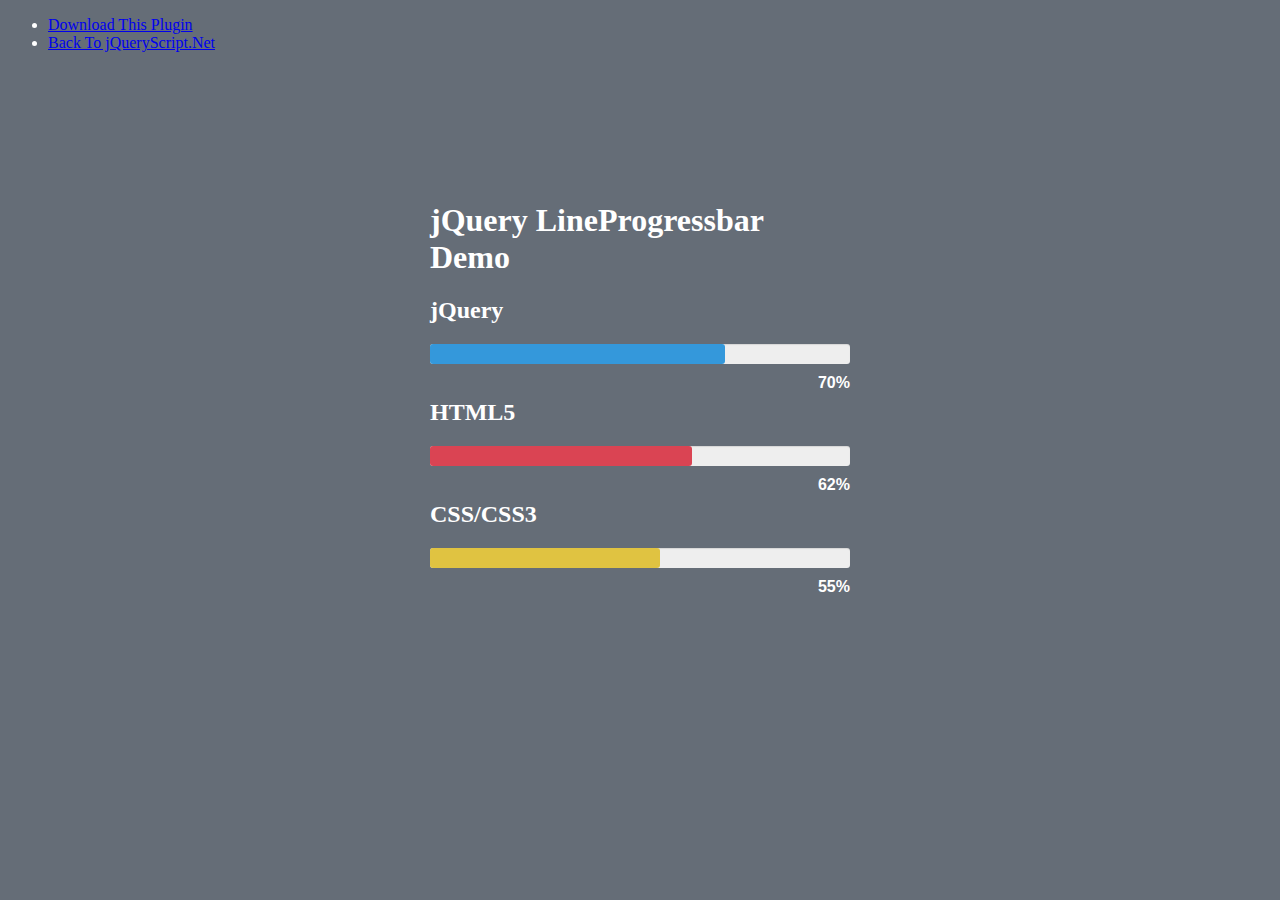
<file: jQuery-Progress-Bar-Plugin-LineProgressbar/jQuery-Progress-Bar-Plugin-LineProgressbar/index.html>
<!doctype html>
<html>
<head>
<meta charset="utf-8">
<meta http-equiv="X-UA-Compatible" content="IE=edge,chrome=1">
<meta name="viewport" content="width=device-width, initial-scale=1">
<title>jQuery LineProgressbar Demo</title>
<link href="http://www.jqueryscript.net/css/jquerysctipttop.css" rel="stylesheet" type="text/css">
<link href="jquery.lineProgressbar.css" rel="stylesheet" type="text/css">
<style>
body { background-color:#656D77; color:#fff; font-family:'Roboto';}
.container { margin:150px auto; max-width:420px;}
</style>
</head>

<body>
<div id="jquery-script-menu">
<div class="jquery-script-center">
<ul>
<li><a href="http://www.jqueryscript.net/chart-graph/jQuery-Progress-Bar-Plugin-LineProgressbar">Download This Plugin</a></li>
<li><a href="http://www.jqueryscript.net/">Back To jQueryScript.Net</a></li>
</ul>
<div class="jquery-script-ads"><script type="text/javascript"><!--
google_ad_client = "ca-pub-2783044520727903";
/* jQuery_demo */
google_ad_slot = "2780937993";
google_ad_width = 728;
google_ad_height = 90;
//-->
</script>
<script type="text/javascript"
src="http://pagead2.googlesyndication.com/pagead/show_ads.js">
</script></div>
<div class="jquery-script-clear"></div>
</div>
</div>
<div class="container">
<h1>jQuery LineProgressbar Demo</h1>
<h2>jQuery</h2>
<div id="jq"></div>
<h2>HTML5</h2>
<div id="html"></div>
<h2>CSS/CSS3</h2>
<div id="css"></div>
</div>
<script src="https://code.jquery.com/jquery-1.12.4.min.js"></script>
<script src="jquery.lineProgressbar.js"></script>
<script>
$('#jq').LineProgressbar({
percentage:90,
radius: '3px',
height: '20px',
});
$('#html').LineProgressbar({
percentage:80,
radius: '3px',
height: '20px',
fillBackgroundColor: '#DA4453'
});
$('#css').LineProgressbar({
percentage:70,
radius: '3px',
height: '20px',
fillBackgroundColor: '#E0C341'
});
</script>
<script type="text/javascript">

  var _gaq = _gaq || [];
  _gaq.push(['_setAccount', 'UA-36251023-1']);
  _gaq.push(['_setDomainName', 'jqueryscript.net']);
  _gaq.push(['_trackPageview']);

  (function() {
    var ga = document.createElement('script'); ga.type = 'text/javascript'; ga.async = true;
    ga.src = ('https:' == document.location.protocol ? 'https://ssl' : 'http://www') + '.google-analytics.com/ga.js';
    var s = document.getElementsByTagName('script')[0]; s.parentNode.insertBefore(ga, s);
  })();

</script>
</body>
</html>
</file>
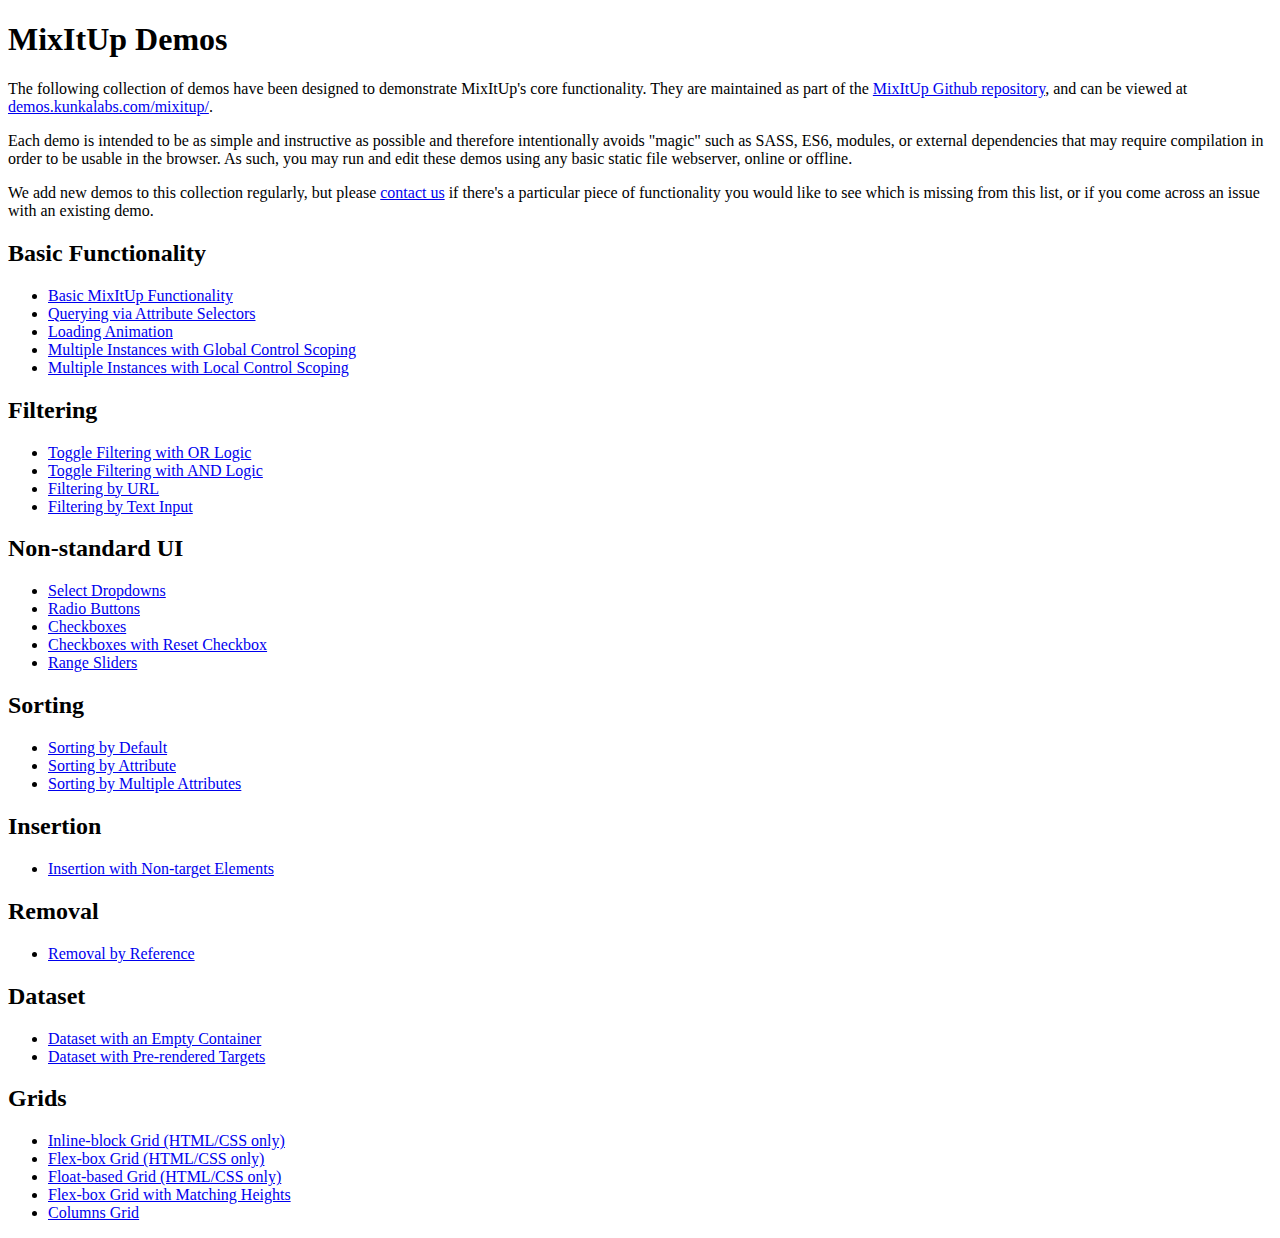
<file: mixitup-v3/patrickkunka-mixitup-61dac05/demos/index.html>
<!DOCTYPE html>
<html>
    <head>
        <title>MixItUp Demos</title>
    </head>
    <body>
        <h1>MixItUp Demos</h1>

        <p>The following collection of demos have been designed to demonstrate MixItUp's core functionality. They are maintained as part of the <a href="https://github.com/patrickkunka/mixitup/tree/v3/demos">MixItUp Github repository</a>, and can be viewed at <a href="http://demos.kunkalabs.com/mixitup">demos.kunkalabs.com/mixitup/</a>.</p>

        <p>Each demo is intended to be as simple and instructive as possible and therefore intentionally avoids "magic" such as SASS, ES6, modules, or external dependencies that may require compilation in order to be usable in the browser. As such, you may run and edit these demos using any basic static file webserver, online or offline.</p>

        <p>We add new demos to this collection regularly, but please <a href="https://www.kunkalabs.com/contact-us/">contact us</a> if there's a particular piece of functionality you would like to see which is missing from this list, or if you come across an issue with an existing demo.</p>

        <h2>Basic Functionality</h2>

        <ul>
            <li><a href="./basic/">Basic MixItUp Functionality</a></li>
            <li><a href="./attribute-selectors/">Querying via Attribute Selectors</a></li>
            <li><a href="./loading-animation/">Loading Animation</a></li>
            <li><a href="./multiple-instances-global-control-scoping/">Multiple Instances with Global Control Scoping</a></li>
            <li><a href="./multiple-instances-local-control-scoping/">Multiple Instances with Local Control Scoping</a></li>
        </ul>

        <h2>Filtering</h2>

        <ul>
            <li><a href="./toggle-filtering-or-logic/">Toggle Filtering with OR Logic</a></li>
            <li><a href="./toggle-filtering-and-logic/">Toggle Filtering with AND Logic</a></li>
            <li><a href="./filtering-by-url/">Filtering by URL</a></li>
            <li><a href="./filtering-by-text-input/">Filtering by Text Input</a></li>
        </ul>

        <h2>Non-standard UI</h2>

        <ul>
            <li><a href="./select-dropdowns/">Select Dropdowns</a></li>
            <li><a href="./radio-buttons/">Radio Buttons</a></li>
            <li><a href="./checkboxes/">Checkboxes</a></li>
            <li><a href="./checkboxes-with-reset-checkbox/">Checkboxes with Reset Checkbox</a></li>
            <li><a href="./filtering-by-range/">Range Sliders</a></li>
        </ul>

        <h2>Sorting</h2>

        <ul>
            <li><a href="./sorting-by-default/">Sorting by Default</a></li>
            <li><a href="./sorting-by-attribute/">Sorting by Attribute</a></li>
            <li><a href="./sorting-by-multiple-attributes/">Sorting by Multiple Attributes</a></li>
        </ul>

        <h2>Insertion</h2>

        <ul>
            <li><a href="./insertion-non-target-elements/">Insertion with Non-target Elements</a></li>
        </ul>

        <h2>Removal</h2>

        <ul>
            <li><a href="./removal-by-reference/">Removal by Reference</a></li>
        </ul>

        <h2>Dataset</h2>

        <ul>
            <li><a href="./dataset-empty-container/">Dataset with an Empty Container</a></li>
            <li><a href="./dataset-pre-rendered-targets/">Dataset with Pre-rendered Targets</a></li>
        </ul>

        <h2>Grids</h2>

        <ul>
            <li><a href="./grid-inline-block/">Inline-block Grid (HTML/CSS only)</a></li>
            <li><a href="./grid-flex-box/">Flex-box Grid (HTML/CSS only)</a></li>
            <li><a href="./grid-floats/">Float-based Grid (HTML/CSS only)</a></li>
            <li><a href="./grid-flex-box-matching-heights/">Flex-box Grid with Matching Heights</a></li>
            <li><a href="./grid-columns/">Columns Grid</a></li>
        </ul>
    </body>
</html>
</file>
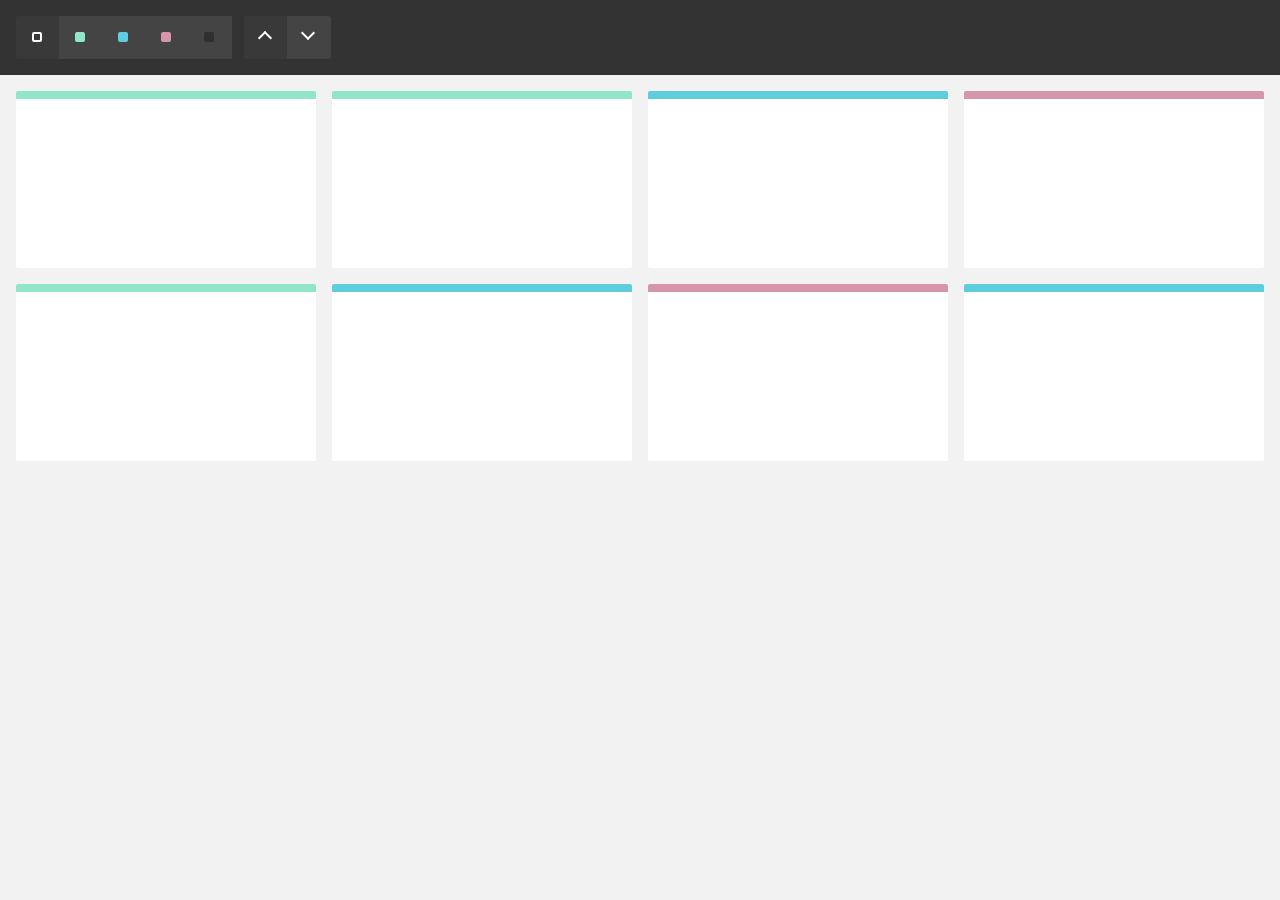
<file: mixitup-v3/patrickkunka-mixitup-61dac05/demos/attribute-selectors/index.html>
<!DOCTYPE html>
<html>
    <head>
        <meta name="viewport" content="width=device-width, initial-scale=1">

        <link href="../reset.css" rel="stylesheet"/>
        <link href="./style.css" rel="stylesheet"/>

        <title>MixItUp Demo - Querying via Attribute Selectors</title>
    </head>
    <body>
        <div class="controls">
            <button type="button" class="control" data-filter="all">All</button>
            <button type="button" class="control" data-filter=".green">Green</button>
            <button type="button" class="control" data-filter=".blue">Blue</button>
            <button type="button" class="control" data-filter=".pink">Pink</button>
            <button type="button" class="control" data-filter="none">None</button>

            <button type="button" class="control" data-sort="default:asc">Asc</button>
            <button type="button" class="control" data-sort="default:desc">Desc</button>
        </div>

        <div class="container" data-ref="mixitup-container">
            <div class="item green" data-ref="mixitup-target"></div>
            <div class="item green" data-ref="mixitup-target"></div>
            <div class="item blue" data-ref="mixitup-target"></div>
            <div class="item pink" data-ref="mixitup-target"></div>
            <div class="item green" data-ref="mixitup-target"></div>
            <div class="item blue" data-ref="mixitup-target"></div>
            <div class="item pink" data-ref="mixitup-target"></div>
            <div class="item blue" data-ref="mixitup-target"></div>

            <div class="gap"></div>
            <div class="gap"></div>
            <div class="gap"></div>
        </div>

        <script src="../mixitup.min.js"></script>

        <script>
            var containerEl = document.querySelector('[data-ref~="mixitup-container"]');

            var mixer = mixitup(containerEl, {
                selectors: {
                    target: '[data-ref~="mixitup-target"]'
                }
            });
        </script>
    </body>
</html>
</file>
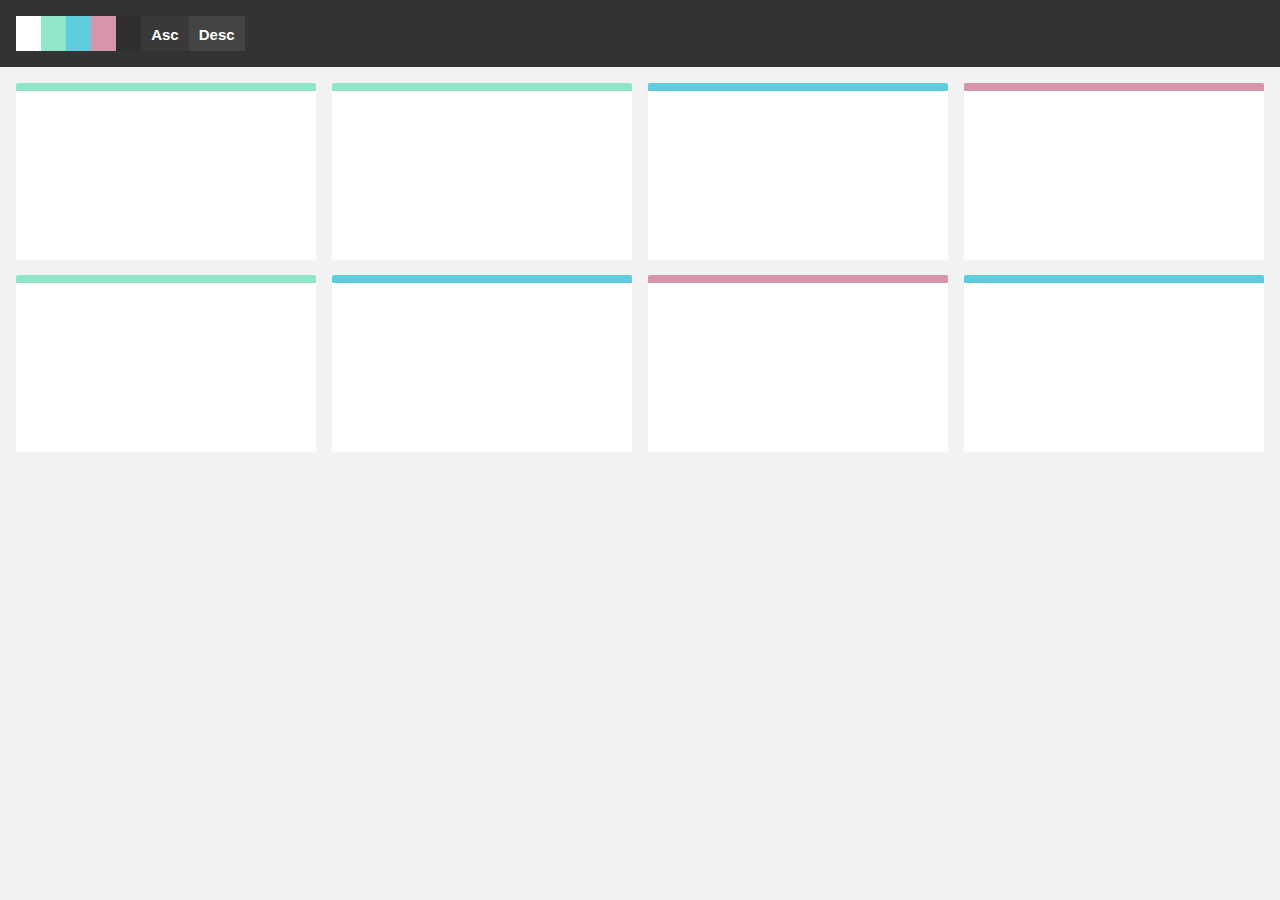
<file: mixitup-v3/patrickkunka-mixitup-61dac05/demos/basic-ie-8/index.html>
<!DOCTYPE html>
<html>
    <head>
        <meta name="viewport" content="width=device-width, initial-scale=1">

        <link href="../reset.css" rel="stylesheet"/>
        <link href="./style.css" rel="stylesheet"/>

        <title>MixItUp Demo - Basic (IE8 Compatible Layout)</title>
    </head>
    <body>
        <div class="controls">
            <button type="button" class="control" data-filter="all"></button>
            <button type="button" class="control" data-filter=".green"></button>
            <button type="button" class="control" data-filter=".blue"></button>
            <button type="button" class="control" data-filter=".pink"></button>
            <button type="button" class="control" data-filter="none"></button>

            <button type="button" class="control" data-sort="default:asc">Asc</button>
            <button type="button" class="control" data-sort="default:desc">Desc</button>
        </div>

        <div class="container">
            <div class="mix green"></div>
            <div class="mix green"></div>
            <div class="mix blue"></div>
            <div class="mix pink"></div>
            <div class="mix green"></div>
            <div class="mix blue"></div>
            <div class="mix pink"></div>
            <div class="mix blue"></div>

            <div class="gap"></div>
            <div class="gap"></div>
            <div class="gap"></div>
        </div>

        <script src="../mixitup.min.js"></script>

        <script>
            var containerEl = document.querySelector('.container');

            var mixer = mixitup(containerEl);
        </script>
    </body>
</html>
</file>
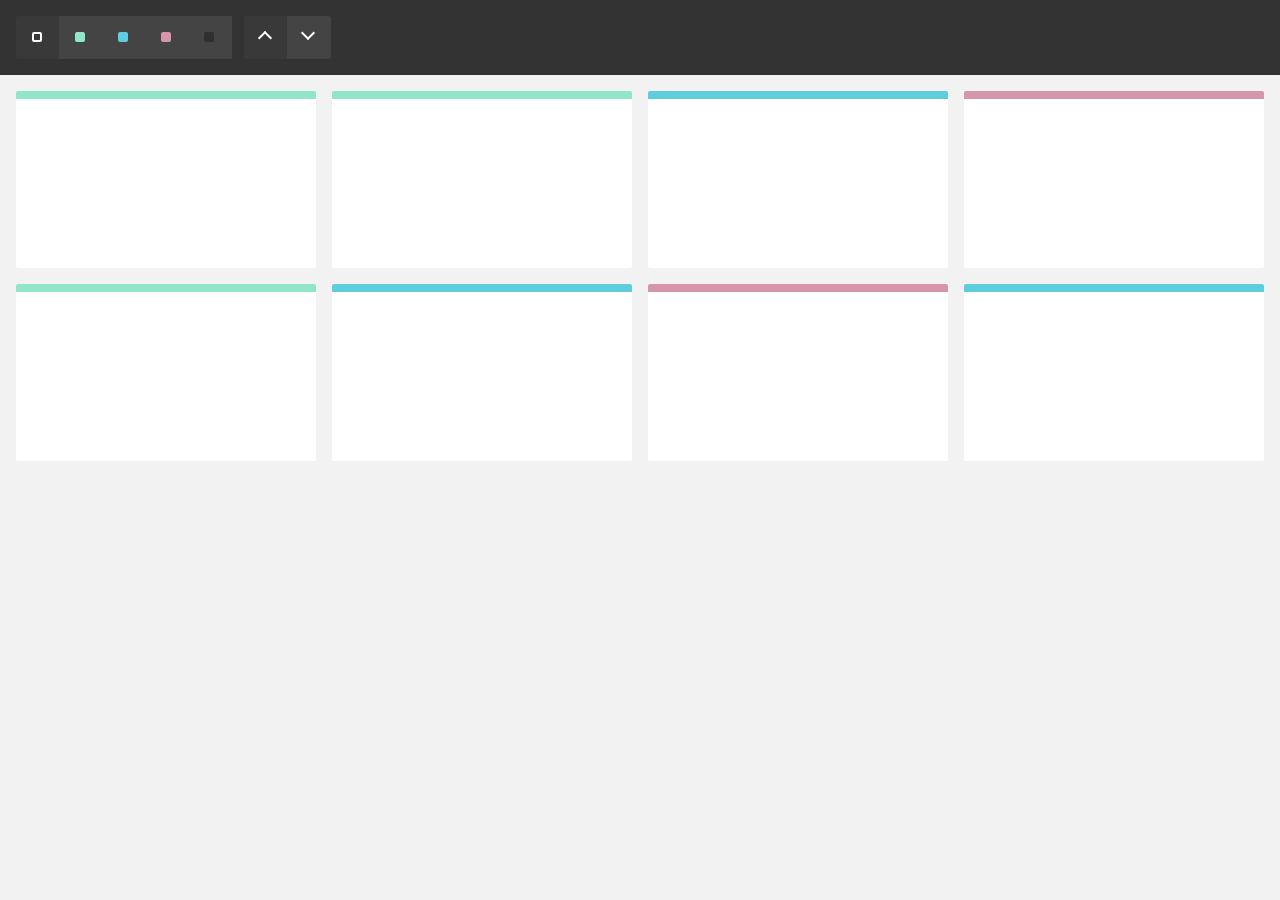
<file: mixitup-v3/patrickkunka-mixitup-61dac05/demos/basic/index.html>
<!DOCTYPE html>
<html>
    <head>
        <meta name="viewport" content="width=device-width, initial-scale=1">

        <link href="../reset.css" rel="stylesheet"/>
        <link href="./style.css" rel="stylesheet"/>

        <title>MixItUp Demo - Basic</title>
    </head>
    <body>
        <div class="controls">
            <button type="button" class="control" data-filter="all">All</button>
            <button type="button" class="control" data-filter=".green">Green</button>
            <button type="button" class="control" data-filter=".blue">Blue</button>
            <button type="button" class="control" data-filter=".pink">Pink</button>
            <button type="button" class="control" data-filter="none">None</button>

            <button type="button" class="control" data-sort="default:asc">Asc</button>
            <button type="button" class="control" data-sort="default:desc">Desc</button>
        </div>

        <div class="container">
            <div class="mix green"></div>
            <div class="mix green"></div>
            <div class="mix blue"></div>
            <div class="mix pink"></div>
            <div class="mix green"></div>
            <div class="mix blue"></div>
            <div class="mix pink"></div>
            <div class="mix blue"></div>

            <div class="gap"></div>
            <div class="gap"></div>
            <div class="gap"></div>
        </div>

        <script src="../mixitup.min.js"></script>

        <script>
            var containerEl = document.querySelector('.container');

            var mixer = mixitup(containerEl);
        </script>
    </body>
</html>
</file>
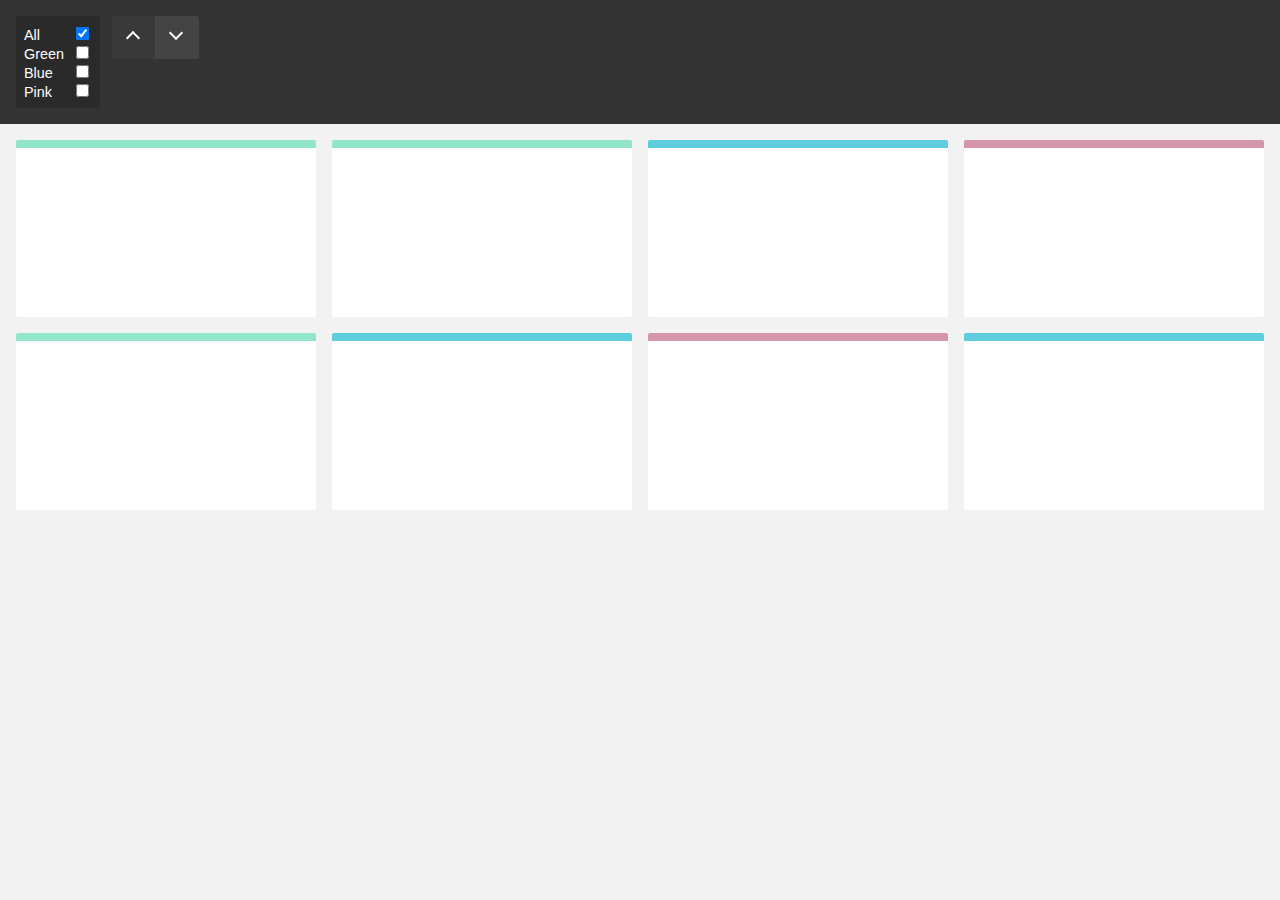
<file: mixitup-v3/patrickkunka-mixitup-61dac05/demos/checkboxes-with-reset-checkbox/index.html>
<!DOCTYPE html>
<html>
    <head>
        <meta name="viewport" content="width=device-width, initial-scale=1">

        <link href="../reset.css" rel="stylesheet"/>
        <link href="./style.css" rel="stylesheet"/>

        <title>MixItUp Demo - Checkboxes with Reset Checkbox</title>
    </head>
    <body>
        <div class="controls">
            <div class="checkbox-group">
                <div class="checkbox">
                    <label class="checkbox-label">All</label>
                    <input type="checkbox" value="all" checked/>
                </div>

                <div class="checkbox">
                    <label class="checkbox-label">Green</label>
                    <input type="checkbox" value=".green"/>
                </div>

                <div class="checkbox">
                    <label class="checkbox-label">Blue</label>
                    <input type="checkbox" value=".blue"/>
                </div>

                <div class="checkbox">
                    <label class="checkbox-label">Pink</label>
                    <input type="checkbox" value=".pink"/>
                </div>
            </div>

            <button type="button" class="control" data-sort="default:asc">Asc</button>
            <button type="button" class="control" data-sort="default:desc">Desc</button>
        </div>

        <div class="container">
            <div class="mix green"></div>
            <div class="mix green"></div>
            <div class="mix blue"></div>
            <div class="mix pink"></div>
            <div class="mix green"></div>
            <div class="mix blue"></div>
            <div class="mix pink"></div>
            <div class="mix blue"></div>

            <div class="gap"></div>
            <div class="gap"></div>
            <div class="gap"></div>
        </div>

        <script src="../mixitup.min.js"></script>

        <script>
            // In this example, we must bind a 'change' event handler to
            // our checkboxes, then interact with the mixer via
            // its .filter() API methods.

            var containerEl = document.querySelector('.container');
            var checkboxGroup = document.querySelector('.checkbox-group');
            var checkboxes = checkboxGroup.querySelectorAll('input[type="checkbox"]');
            var allCheckbox = checkboxGroup.querySelector('input[value="all"]');

            var mixer = mixitup(containerEl);

            checkboxGroup.addEventListener('change', function(e) {
                var selectors = [];
                var checkbox;
                var i;

                if (e.target === allCheckbox && e.target.checked) {
                    // If the "all" checkbox was checked, uncheck all other checkboxes

                    for (i = 0; i < checkboxes.length; i++) {
                        checkbox = checkboxes[i];

                        if (checkbox !== allCheckbox) checkbox.checked = false;
                    }
                } else {
                    // Another checkbox was changed, uncheck "all".

                    allCheckbox.checked = false;
                }

                // Iterate through all checkboxes, pushing the
                // values of those that are checked into an array

                for (i = 0; i < checkboxes.length; i++) {
                    checkbox = checkboxes[i];

                    if (checkbox.checked) selectors.push(checkbox.value);
                }

                // If there are values in the array, join it into a string
                // using your desired logic, and send to the mixer's .filter()
                // method, otherwise filter by 'all'

                var selectorString = selectors.length > 0 ?
                    selectors.join(',') : // or '.' for AND logic
                    'all';

                mixer.filter(selectorString);
            });
        </script>
    </body>
</html>
</file>
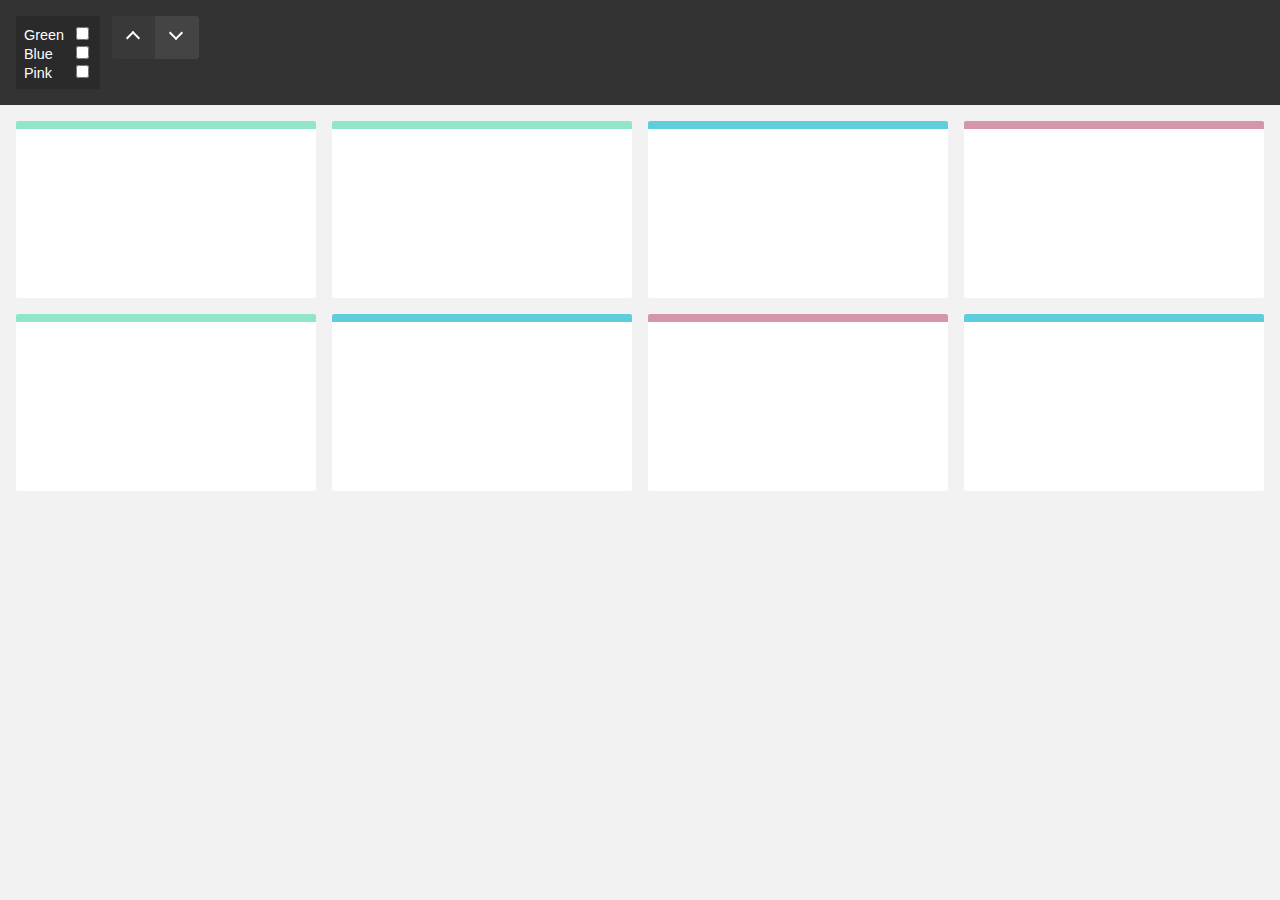
<file: mixitup-v3/patrickkunka-mixitup-61dac05/demos/checkboxes/index.html>
<!DOCTYPE html>
<html>
    <head>
        <meta name="viewport" content="width=device-width, initial-scale=1">

        <link href="../reset.css" rel="stylesheet"/>
        <link href="./style.css" rel="stylesheet"/>

        <title>MixItUp Demo - Checkboxes</title>
    </head>
    <body>
        <div class="controls">
            <div class="checkbox-group">
                <div class="checkbox">
                    <label class="checkbox-label">Green</label>
                    <input type="checkbox" value=".green"/>
                </div>

                <div class="checkbox">
                    <label class="checkbox-label">Blue</label>
                    <input type="checkbox" value=".blue"/>
                </div>

                <div class="checkbox">
                    <label class="checkbox-label">Pink</label>
                    <input type="checkbox" value=".pink"/>
                </div>
            </div>

            <button type="button" class="control" data-sort="default:asc">Asc</button>
            <button type="button" class="control" data-sort="default:desc">Desc</button>
        </div>

        <div class="container">
            <div class="mix green"></div>
            <div class="mix green"></div>
            <div class="mix blue"></div>
            <div class="mix pink"></div>
            <div class="mix green"></div>
            <div class="mix blue"></div>
            <div class="mix pink"></div>
            <div class="mix blue"></div>

            <div class="gap"></div>
            <div class="gap"></div>
            <div class="gap"></div>
        </div>

        <script src="../mixitup.min.js"></script>

        <script>
            // In this example, we must bind a 'change' event handler to
            // our checkboxes, then interact with the mixer via
            // its .filter() API methods.

            var containerEl = document.querySelector('.container');
            var checkboxGroup = document.querySelector('.checkbox-group');
            var checkboxes = checkboxGroup.querySelectorAll('input[type="checkbox"]');

            var mixer = mixitup(containerEl);

            checkboxGroup.addEventListener('change', function() {
                var selectors = [];

                // Iterate through all checkboxes, pushing the
                // values of those that are checked into an array

                for (var i = 0; i < checkboxes.length; i++) {
                    var checkbox = checkboxes[i];

                    if (checkbox.checked) selectors.push(checkbox.value);
                }

                // If there are values in the array, join it into a string
                // using your desired logic, and send to the mixer's .filter()
                // method, otherwise filter by 'all'

                var selectorString = selectors.length > 0 ?
                    selectors.join(',') : // or '.' for AND logic
                    'all';

                mixer.filter(selectorString);
            });
        </script>
    </body>
</html>
</file>
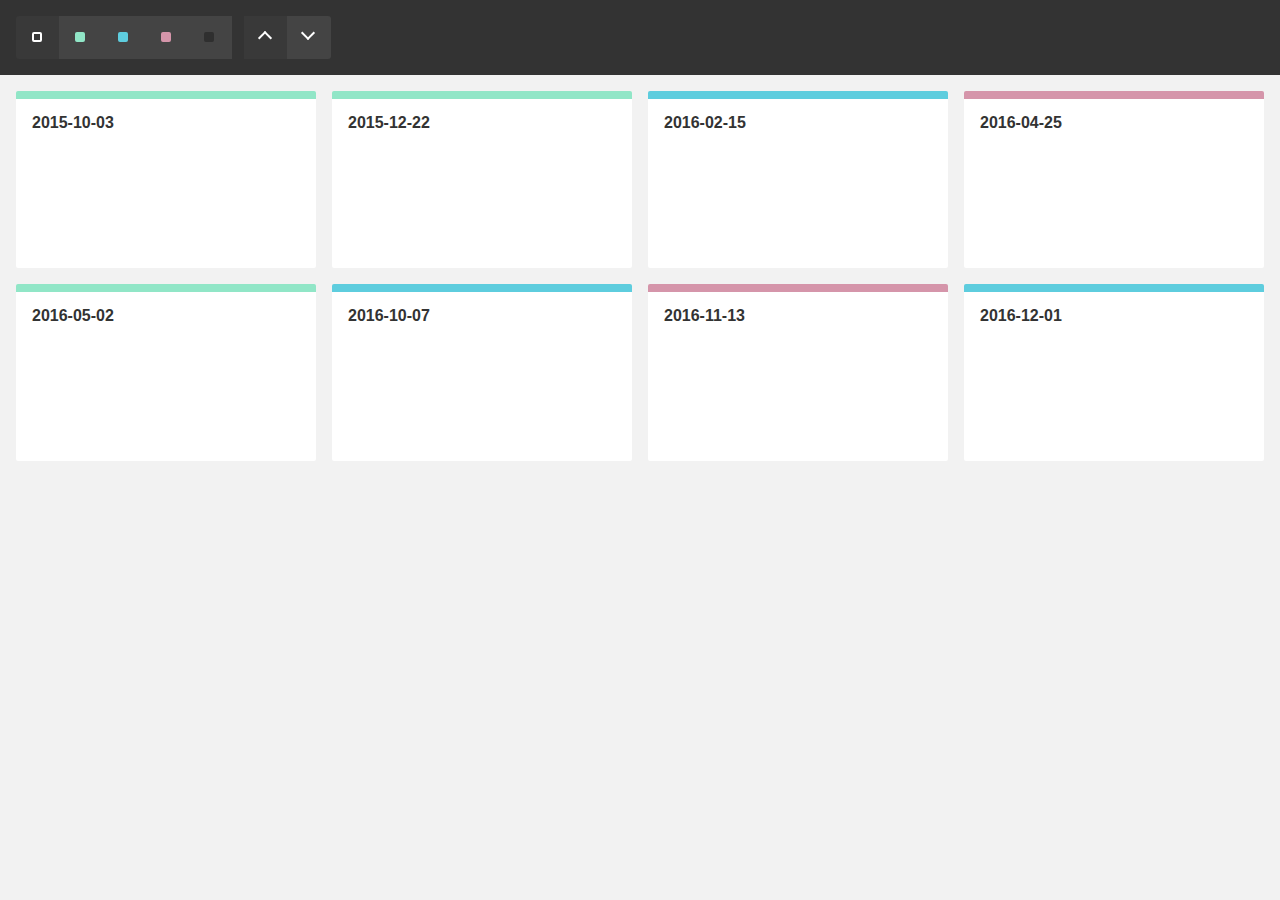
<file: mixitup-v3/patrickkunka-mixitup-61dac05/demos/dataset-empty-container/index.html>
<!DOCTYPE html>
<html>
    <head>
        <meta name="viewport" content="width=device-width, initial-scale=1">

        <link href="../reset.css" rel="stylesheet"/>
        <link href="./style.css" rel="stylesheet"/>

        <title>MixItUp Demo - Dataset with an Empty Container</title>
    </head>
    <body>
        <div class="controls" data-ref="controls">
            <button type="button" class="control control-filter" data-ref="filter" data-color="all">All</button>
            <button type="button" class="control control-filter" data-ref="filter" data-color="green">Green</button>
            <button type="button" class="control control-filter" data-ref="filter" data-color="blue">Blue</button>
            <button type="button" class="control control-filter" data-ref="filter" data-color="pink">Pink</button>
            <button type="button" class="control control-filter" data-ref="filter" data-color="none">None</button>

            <button type="button" class="control control-sort" data-ref="sort" data-key="publishedDate" data-order="asc">Asc</button>
            <button type="button" class="control control-sort" data-ref="sort" data-key="publishedDate" data-order="desc">Desc</button>
        </div>

        <div class="container" data-ref="container">
            <div class="gap" data-ref="first-gap"></div>
            <div class="gap"></div>
            <div class="gap"></div>
        </div>

        <script src="../mock-api.js"></script>
        <script src="../mixitup.min.js"></script>

        <script>
            // Typically, our data would live in a DB and be retrieved via a JSON API, but in
            // this demo we will create a mock dataset using an array literal:

            var items = [
                {
                    id: 1,
                    color: 'green',
                    publishedDate: '2015-10-03'
                },
                {
                    id: 2,
                    color: 'green',
                    publishedDate: '2015-12-22'
                },
                {
                    id: 3,
                    color: 'blue',
                    publishedDate: '2016-02-15'
                },
                {
                    id: 4,
                    color: 'pink',
                    publishedDate: '2016-04-25'
                },
                {
                    id: 5,
                    color: 'green',
                    publishedDate: '2016-05-02'
                },
                {
                    id: 6,
                    color: 'blue',
                    publishedDate: '2016-10-07'
                },
                {
                    id: 7,
                    color: 'pink',
                    publishedDate: '2016-11-13'
                },
                {
                    id: 8,
                    color: 'blue',
                    publishedDate: '2016-12-01'
                }
            ];

            // The `Api` class is not part of MixItUp and has been created to mock
            // the asyncronous fetching of data for this demo. To use it, we must
            // create an api instance, passing in our mock data to represent the
            // contents of a DB.

            var api = new Api(items);

            // As we'll be building and binding our own UI, we'll start with caching
            // references to any DOM elements we'll need to work with

            var controls  = document.querySelector('[data-ref="controls"]');
            var filters   = document.querySelectorAll('[data-ref="filter"]');
            var sorts     = document.querySelectorAll('[data-ref="sort"]');
            var container = document.querySelector('[data-ref="container"]');

            // "Gap" elements are used to maintain even columns in a justified grid. See our
            // "MixItUp Grid Layouts" tutorial for more information.

            var firstGap = document.querySelector('[data-ref="first-gap"]');

            // We'll need to keep track of our active current filter so
            // that we can sort within the current filter.

            var activeColor = '';

            // Instantiate and configure the mixer

            var mixer = mixitup(container, {
                selectors: {
                    target: '[data-ref="item"]' // Query targets with an attribute selector to keep our JS and styling classes seperate
                },
                layout: {
                    siblingAfter: firstGap // Ensure the first "gap" element is known to mixitup incase of insertion into an empty container
                },
                data: {
                    uidKey: 'id' // Our data model must have a unique id. In this case, its key is 'id'
                },
                render: { // We must provide a target render function incase we need to render new items not in the initial dataset (not used in this demo)
                    target: function(item) {
                        return '<div class="item ' + item.color + '" data-ref="item"><time class="published-date">' + item.publishedDate + '</time></div>';
                    }
                }
            });

            /**
             * A helper function to set an active styling class on an active button,
             * and remove it from its siblings at the same time.
             *
             * @param {HTMLElement} activeButton
             * @param {HTMLELement[]} siblings
             * @return {void}
             */

            function activateButton(activeButton, siblings) {
                var button;
                var i;

                for (i = 0; i < siblings.length; i++) {
                    button = siblings[i];

                    button.classList[button === activeButton ? 'add' : 'remove']('control-active');
                }
            }

            /**
             * A click handler to detect the type of button clicked, read off the
             * relevent attributes, call the API, and trigger a dataset operation.
             *
             * @param   {HTMLElement} button
             * @return  {void}
             */

            function handleButtonClick(button) {
                // Define default values for color, sortBy and order
                // incase they are not present in the clicked button

                var color  = activeColor;
                var sortBy = 'id';
                var order  = 'asc';

                // If button is already active, or an operation is in progress, ignore the click

                if (button.classList.contains('control-active') || mixer.isMixing()) return;

                // Else, check what type of button it is, if any

                if (button.matches('[data-ref="filter"]')) {
                    // Filter button

                    activateButton(button, filters);

                    color = activeColor = button.getAttribute('data-color');
                } else if (button.matches('[data-ref="sort"]')) {
                    // Sort button

                    activateButton(button, sorts);

                    sortBy = button.getAttribute('data-key');
                    order = button.getAttribute('data-order');
                } else {
                    // Not a button

                    return;
                }

                // Now that we have our color filter and sorting order, we can fetch some data from the API.

                api.get({
                    color: color,
                    $sort_by: sortBy,
                    $order: order
                })
                    .then(function(items) {
                        // Our api returns an array of items which we can send
                        // straight to our mixer using the .dataset() method

                        return mixer.dataset(items);
                    })
                    .then(function(state) {
                        console.log('fetched ' + state.activeDataset.length + ' items');
                    })
                    .catch(console.error.bind(console));
            }

            // We can now set up a handler to listen for "click" events on our UI buttons

            controls.addEventListener('click', function(e) {
                handleButtonClick(e.target);
            });

            // Set controls the active controls on startup to match the default filter and sort

            activateButton(controls.querySelector('[data-color="all"]'), filters);
            activateButton(controls.querySelector('[data-order="asc"]'), sorts);

            // Finally, load the full dataset into the mixer

            mixer.dataset(items)
                .then(function(state) {
                    console.log('loaded ' + state.activeDataset.length + ' items');
                });

            // NB: Always remember to destroy the instance with mixer.destroy() when your
            // component unmounts to ensure that event handlers are unbound and the
            // instance can be garbage collected.
        </script>
    </body>
</html>
</file>
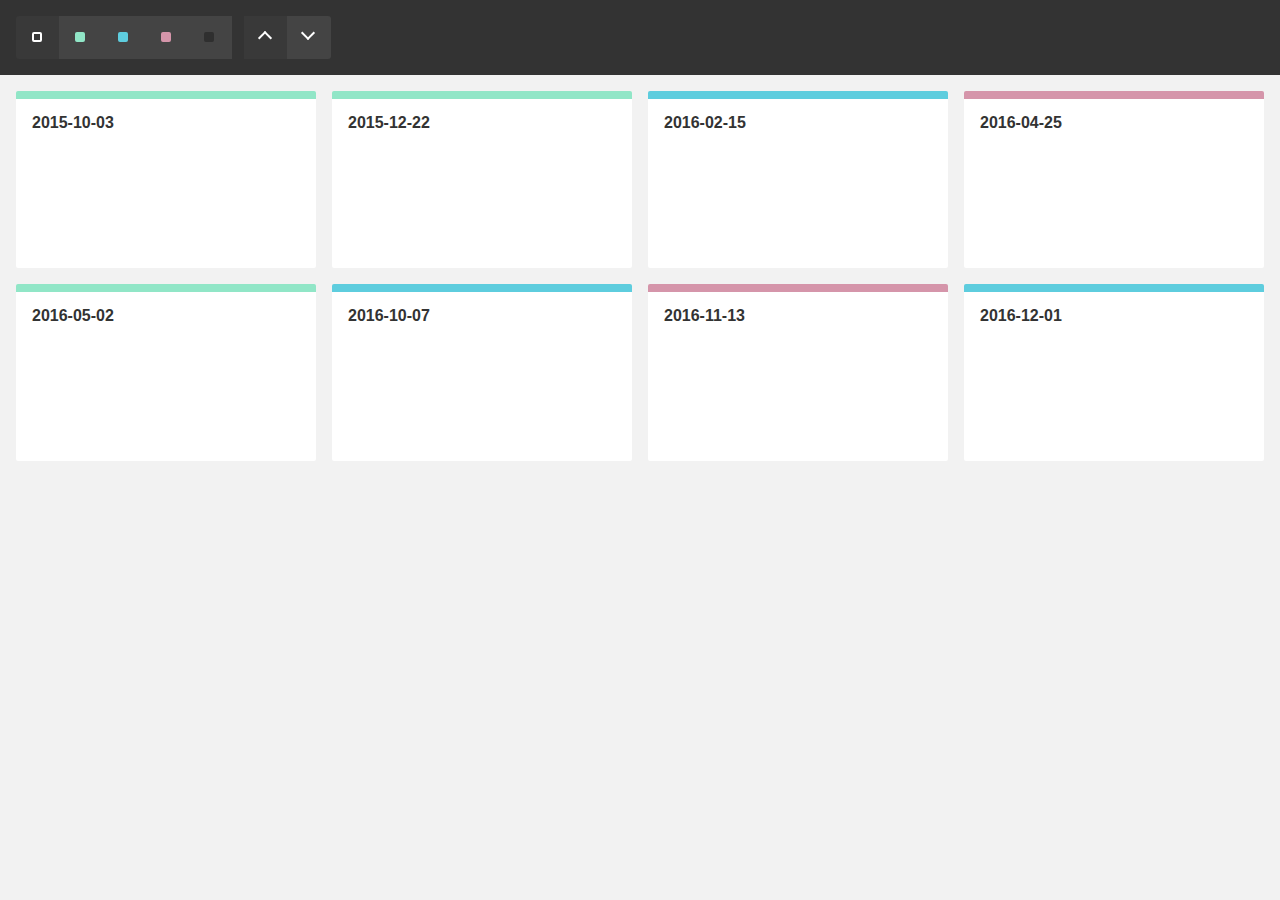
<file: mixitup-v3/patrickkunka-mixitup-61dac05/demos/dataset-pre-rendered-targets/index.html>
<!DOCTYPE html>
<html>
    <head>
        <meta name="viewport" content="width=device-width, initial-scale=1">

        <link href="../reset.css" rel="stylesheet"/>
        <link href="./style.css" rel="stylesheet"/>

        <title>MixItUp Demo - Dataset with Pre-rendered Targets</title>
    </head>
    <body>
        <div class="controls" data-ref="controls">
            <button type="button" class="control control-filter" data-ref="filter" data-color="all">All</button>
            <button type="button" class="control control-filter" data-ref="filter" data-color="green">Green</button>
            <button type="button" class="control control-filter" data-ref="filter" data-color="blue">Blue</button>
            <button type="button" class="control control-filter" data-ref="filter" data-color="pink">Pink</button>
            <button type="button" class="control control-filter" data-ref="filter" data-color="none">None</button>

            <button type="button" class="control control-sort" data-ref="sort" data-key="publishedDate" data-order="asc">Asc</button>
            <button type="button" class="control control-sort" data-ref="sort" data-key="publishedDate" data-order="desc">Desc</button>
        </div>

        <div class="container" data-ref="container">
            <div class="item green" data-ref="item">
                <time class="published-date">2015-10-03</time>
            </div>

            <div class="item green" data-ref="item">
                <time class="published-date">2015-12-22</time>
            </div>

            <div class="item blue" data-ref="item">
                <time class="published-date">2016-02-15</time>
            </div>

            <div class="item pink" data-ref="item">
                <time class="published-date">2016-04-25</time>
            </div>

            <div class="item green" data-ref="item">
                <time class="published-date">2016-05-02</time>
            </div>

            <div class="item blue" data-ref="item">
                <time class="published-date">2016-10-07</time>
            </div>

            <div class="item pink" data-ref="item">
                <time class="published-date">2016-11-13</time>
            </div>

            <div class="item blue" data-ref="item">
                <time class="published-date">2016-12-01</time>
            </div>

            <div class="gap" data-ref="first-gap"></div>
            <div class="gap"></div>
            <div class="gap"></div>
        </div>

        <script src="../mock-api.js"></script>
        <script src="../mixitup.min.js"></script>

        <script>
            // Typically, our data would live in a DB and be retrieved via a JSON API, but in
            // this demo we will create a mock dataset using an array literal.

            // You will notice that this data exactly matches our pre-rendered targets.

            var items = [
                {
                    id: 1,
                    color: 'green',
                    publishedDate: '2015-10-03'
                },
                {
                    id: 2,
                    color: 'green',
                    publishedDate: '2015-12-22'
                },
                {
                    id: 3,
                    color: 'blue',
                    publishedDate: '2016-02-15'
                },
                {
                    id: 4,
                    color: 'pink',
                    publishedDate: '2016-04-25'
                },
                {
                    id: 5,
                    color: 'green',
                    publishedDate: '2016-05-02'
                },
                {
                    id: 6,
                    color: 'blue',
                    publishedDate: '2016-10-07'
                },
                {
                    id: 7,
                    color: 'pink',
                    publishedDate: '2016-11-13'
                },
                {
                    id: 8,
                    color: 'blue',
                    publishedDate: '2016-12-01'
                }
            ];

            // The `Api` class is not part of MixItUp and has been created to mock
            // the asyncronous fetching of data for this demo. To use it, we must
            // create an api instance, passing in our mock data to represent the
            // contents of a DB.

            var api = new Api(items);

            // As we'll be building and binding our own UI, we'll start with caching
            // references to any DOM elements we'll need to work with

            var controls  = document.querySelector('[data-ref="controls"]');
            var filters   = document.querySelectorAll('[data-ref="filter"]');
            var sorts     = document.querySelectorAll('[data-ref="sort"]');
            var container = document.querySelector('[data-ref="container"]');

            // "Gap" elements are used to maintain even columns in a justified grid. See our
            // "MixItUp Grid Layouts" tutorial for more information.

            var firstGap = document.querySelector('[data-ref="first-gap"]');

            // We'll need to keep track of our active current filter so
            // that we can sort within the current filter.

            var activeColor = '';

            // Instantiate and configure the mixer

            var mixer = mixitup(container, {
                selectors: {
                    target: '[data-ref="item"]' // Query targets with an attribute selector to keep our JS and styling classes seperate
                },
                layout: {
                    siblingAfter: firstGap // Ensure the first "gap" element is known to mixitup incase of insertion into an empty container
                },
                load: {
                    dataset: items // As we have pre-rendered targets, we must "prime" MixItUp with their underlying data
                },
                data: {
                    uidKey: 'id' // Our data model must have a unique id. In this case, its key is 'id'
                },
                render: { // We must provide a target render function incase we need to render new items not in the initial dataset (not used in this demo)
                    target: function(item) {
                        return '<div class="item ' + item.color + '" data-ref="item"><time class="published-date">' + item.publishedDate + '</time></div>';
                    }
                }
            });

            /**
             * A helper function to set an active styling class on an active button,
             * and remove it from its siblings at the same time.
             *
             * @param {HTMLElement} activeButton
             * @param {HTMLELement[]} siblings
             * @return {void}
             */

            function activateButton(activeButton, siblings) {
                var button;
                var i;

                for (i = 0; i < siblings.length; i++) {
                    button = siblings[i];

                    button.classList[button === activeButton ? 'add' : 'remove']('control-active');
                }
            }

            /**
             * A click handler to detect the type of button clicked, read off the
             * relevent attributes, call the API, and trigger a dataset operation.
             *
             * @param   {HTMLElement} button
             * @return  {void}
             */

            function handleButtonClick(button) {
                // Define default values for color, sortBy and order
                // incase they are not present in the clicked button

                var color  = activeColor;
                var sortBy = 'id';
                var order  = 'asc';

                // If button is already active, or an operation is in progress, ignore the click

                if (button.classList.contains('control-active') || mixer.isMixing()) return;

                // Else, check what type of button it is, if any

                if (button.matches('[data-ref="filter"]')) {
                    // Filter button

                    activateButton(button, filters);

                    color = activeColor = button.getAttribute('data-color');
                } else if (button.matches('[data-ref="sort"]')) {
                    // Sort button

                    activateButton(button, sorts);

                    sortBy = button.getAttribute('data-key');
                    order = button.getAttribute('data-order');
                } else {
                    // Not a button

                    return;
                }

                // Now that we have our color filter and sorting order, we can fetch some data from the API.

                api.get({
                    color: color,
                    $sort_by: sortBy,
                    $order: order
                })
                    .then(function(items) {
                        // Our api returns an array of items which we can send
                        // straight to our mixer using the .dataset() method

                        return mixer.dataset(items);
                    })
                    .then(function(state) {
                        console.log('fetched ' + state.activeDataset.length + ' items');
                    })
                    .catch(console.error.bind(console));
            }

            // We can now set up a handler to listen for "click" events on our UI buttons

            controls.addEventListener('click', function(e) {
                handleButtonClick(e.target);
            });

            // Set controls the active controls on startup to match the default filter and sort

            activateButton(controls.querySelector('[data-color="all"]'), filters);
            activateButton(controls.querySelector('[data-order="asc"]'), sorts);

            // NB: Always remember to destroy the instance with mixer.destroy() when your
            // component unmounts to ensure that event handlers are unbound and the
            // instance can be garbage collected.
        </script>
    </body>
</html>
</file>
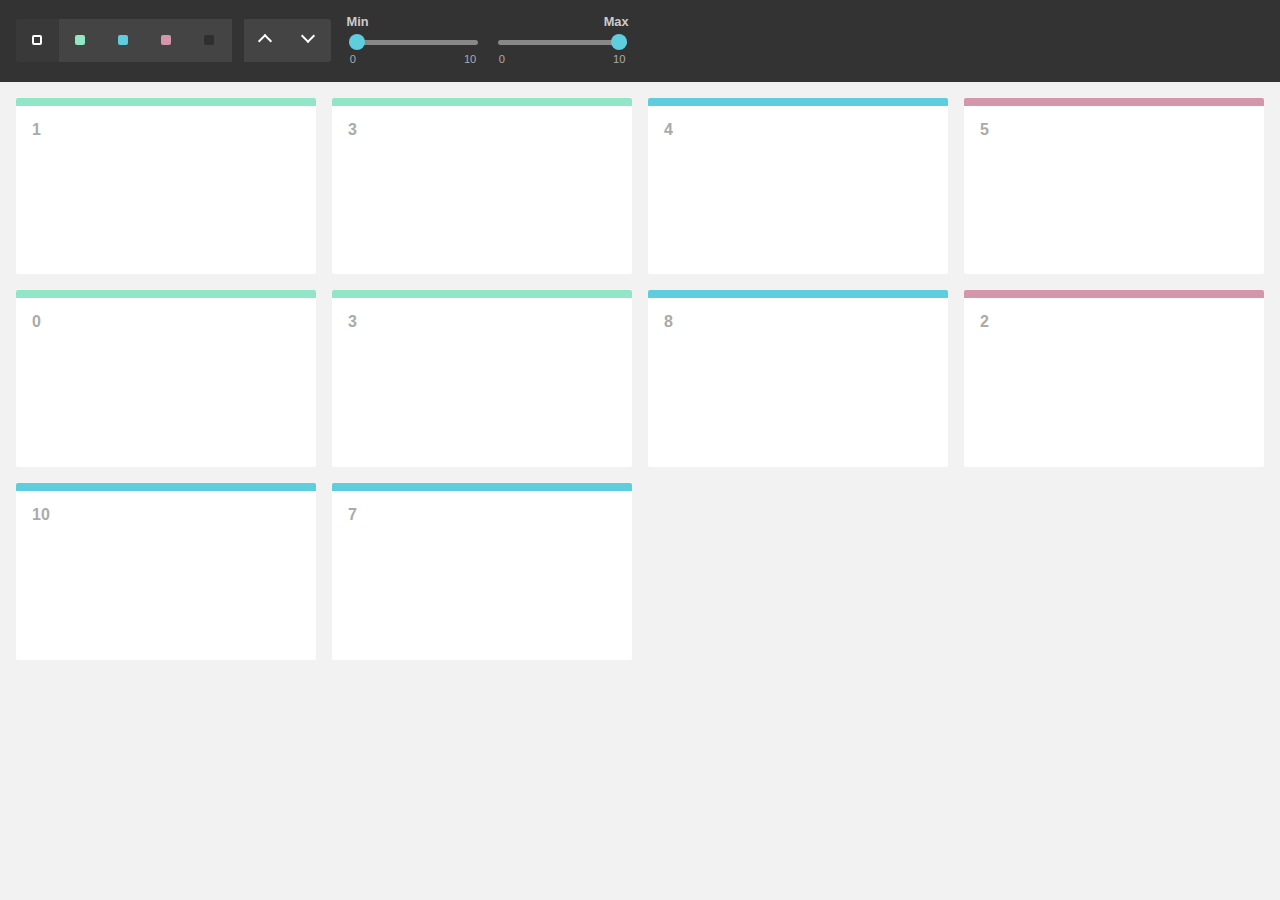
<file: mixitup-v3/patrickkunka-mixitup-61dac05/demos/filtering-by-range/index.html>
<!DOCTYPE html>
<html>
    <head>
        <meta name="viewport" content="width=device-width, initial-scale=1">

        <link href="../reset.css" rel="stylesheet"/>
        <link href="./style.css" rel="stylesheet"/>

        <title>MixItUp Demo - Filtering by Range</title>

        <!--
        This demo hooks into MixItUp's plugins API to provide a means of applying
        additional non-selector-based contraints to our filtering logic, such as a
        minimum and maximum range.

        Although this demo uses the native <input type="range"> only, you are free to use any
        specialised range slider UI library instead (e.g. Bootstrap, jQuery UI, etc). Simply
        update the `getRange()` function to read values in from your plugin's API instead.

        NB: REQUIRES MixItUp v3.3.0 OR LATER!
        -->
    </head>
    <body>
        <div class="controls">
            <button type="button" class="control" data-filter="all">All</button>
            <button type="button" class="control" data-filter=".green">Green</button>
            <button type="button" class="control" data-filter=".blue">Blue</button>
            <button type="button" class="control" data-filter=".pink">Pink</button>
            <button type="button" class="control" data-filter="none">None</button>

            <button type="button" class="control" data-sort="size:asc">Asc</button>
            <button type="button" class="control" data-sort="size:desc">Desc</button>

            <datalist id="sizeLegend">
                <option value="0">
                <option value="1">
                <option value="2">
                <option value="3">
                <option value="4">
                <option value="6">
                <option value="7">
                <option value="8">
                <option value="9">
                <option value="10">
            </datalist>

            <div class="range-slider">
                <label class="range-slider-label">Min</label>

                <input name="minSize" class="range-slider-input" type="range" min="0" max="10" value="0" list="sizeLegend"/>
            </div>

            <div class="range-slider">
                <label class="range-slider-label">Max</label>

                <input name="maxSize" class="range-slider-input" type="range" min="0" max="10" value="10" list="sizeLegend"/>
            </div>
        </div>

        <div class="container" data-ref="container">
            <div class="mix green" data-size="1"></div>
            <div class="mix green" data-size="3"></div>
            <div class="mix blue" data-size="4"></div>
            <div class="mix pink" data-size="5"></div>
            <div class="mix green" data-size="0"></div>
            <div class="mix green" data-size="3"></div>
            <div class="mix blue" data-size="8"></div>
            <div class="mix pink" data-size="2"></div>
            <div class="mix blue" data-size="10"></div>
            <div class="mix blue" data-size="7"></div>

            <div class="gap"></div>
            <div class="gap"></div>
            <div class="gap"></div>
        </div>

        <script src="../mixitup.min.js"></script>

        <script>
            var container = document.querySelector('[data-ref="container"]');
            var minSizeRangeInput = document.querySelector('[name="minSize"]');
            var maxSizeRangeInput = document.querySelector('[name="maxSize"]');

            var mixer = mixitup(container, {
                animation: {
                    duration: 350
                }
            });

            /**
             * Reads the values from our two native range inputs, returning an object
             * with `min` and `max` numeric values.
             *
             * @return {object}
             */

            function getRange() {
                var min = Number(minSizeRangeInput.value);
                var max = Number(maxSizeRangeInput.value);

                return {
                    min: min,
                    max: max
                };
            }

            /**
             * Ensures that the mixer is re-filtered whenever the value of a range
             * input changes.
             *
             * @return {void}
             */

            function handleRangeInputChange() {
                mixer.filter(mixer.getState().activeFilter);
            }

            /**
             * Allows us to manipulate the test result (`true` or `false`) of a
             * target against the current filter selector(s) (e.g. `.blue`).
             *
             * In this case we want to apply an additional constraint of whether or not the
             * target is within an arbitrary range, and override the test result to `false`
             * if not. The function must always return the test result.
             *
             * @param {boolean} testResult
             *     A boolean indicating whether or not the target is passing the current filtering criteria.
             * @param {mixitup.Target} target
             *     A reference to the target being tested
             * @return {boolean}
             */

            function filterTestResult(testResult, target) {
                var size = Number(target.dom.el.getAttribute('data-size'));
                var range = getRange();

                if (size < range.min || size > range.max) {
                    testResult = false;
                }

                return testResult;
            }

            // Using the static method `registerFilter` from the MixItUp plugins API, we can
            // register the above function as a filter, to manipulate the value returned from the
            // `testResultEvaluateHideShow` hook.

            mixitup.Mixer.registerFilter('testResultEvaluateHideShow', 'range', filterTestResult);

            // Listen for change events from the two range inputs

            minSizeRangeInput.addEventListener('change', handleRangeInputChange);
            maxSizeRangeInput.addEventListener('change', handleRangeInputChange);
        </script>
    </body>
</html>
</file>
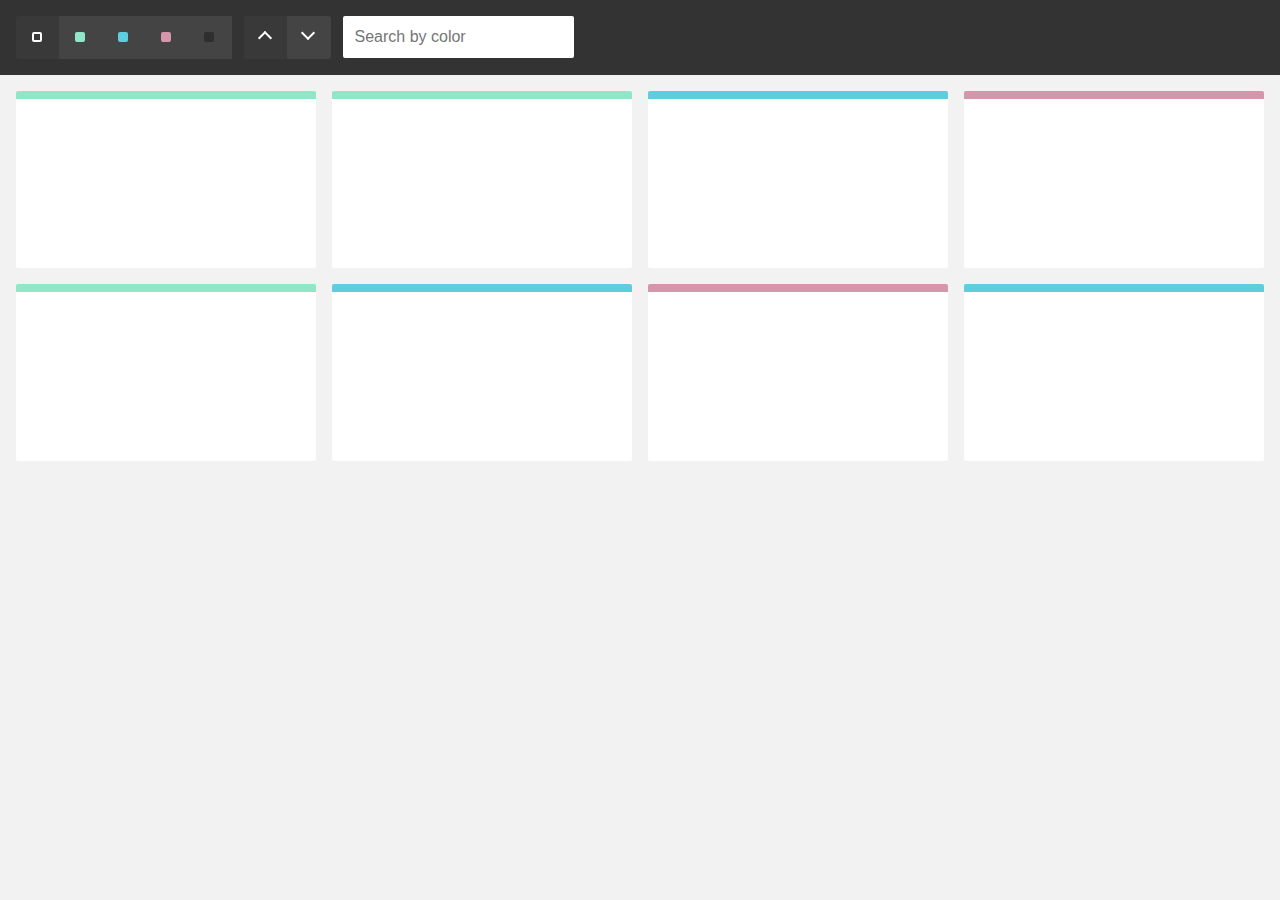
<file: mixitup-v3/patrickkunka-mixitup-61dac05/demos/filtering-by-text-input/index.html>
<!DOCTYPE html>
<html>
    <head>
        <meta name="viewport" content="width=device-width, initial-scale=1">

        <link href="../reset.css" rel="stylesheet"/>
        <link href="./style.css" rel="stylesheet"/>

        <title>MixItUp Demo - Filtering by Text Input</title>
    </head>
    <body>
        <div class="controls">
            <button type="button" class="control" data-filter="all">All</button>
            <button type="button" class="control" data-filter=".green">Green</button>
            <button type="button" class="control" data-filter=".blue">Blue</button>
            <button type="button" class="control" data-filter=".pink">Pink</button>
            <button type="button" class="control" data-filter="none">None</button>

            <button type="button" class="control" data-sort="default:asc">Asc</button>
            <button type="button" class="control" data-sort="default:desc">Desc</button>

            <input type="text" class="input" data-ref="input-search" placeholder="Search by color"/>
        </div>

        <div class="container" data-ref="container">
            <div class="mix green"></div>
            <div class="mix green"></div>
            <div class="mix blue"></div>
            <div class="mix pink"></div>
            <div class="mix green"></div>
            <div class="mix blue"></div>
            <div class="mix pink"></div>
            <div class="mix blue"></div>

            <div class="gap"></div>
            <div class="gap"></div>
            <div class="gap"></div>
        </div>

        <script src="../mixitup.min.js"></script>

        <script>
            var container = document.querySelector('[data-ref="container"]');
            var inputSearch = document.querySelector('[data-ref="input-search"]');
            var keyupTimeout;

            var mixer = mixitup(container, {
                animation: {
                    duration: 350
                },
                callbacks: {
                    onMixClick: function() {
                        // Reset the search if a filter is clicked

                        if (this.matches('[data-filter]')) {
                            inputSearch.value = '';
                        }
                    }
                }
            });

            // Set up a handler to listen for "keyup" events from the search input

            inputSearch.addEventListener('keyup', function() {
                var searchValue;

                if (inputSearch.value.length < 3) {
                    // If the input value is less than 3 characters, don't send

                    searchValue = '';
                } else {
                    searchValue = inputSearch.value.toLowerCase().trim();
                }

                // Very basic throttling to prevent mixer thrashing. Only search
                // once 350ms has passed since the last keyup event

                clearTimeout(keyupTimeout);

                keyupTimeout = setTimeout(function() {
                    filterByString(searchValue);
                }, 350);
            });

            /**
             * Filters the mixer using a provided search string, which is matched against
             * the contents of each target's "class" attribute. Any custom data-attribute(s)
             * could also be used.
             *
             * @param  {string} searchValue
             * @return {void}
             */

            function filterByString(searchValue) {
                if (searchValue) {
                    // Use an attribute wildcard selector to check for matches

                    mixer.filter('[class*="' + searchValue + '"]');
                } else {
                    // If no searchValue, treat as filter('all')

                    mixer.filter('all');
                }
            }
        </script>
    </body>
</html>
</file>
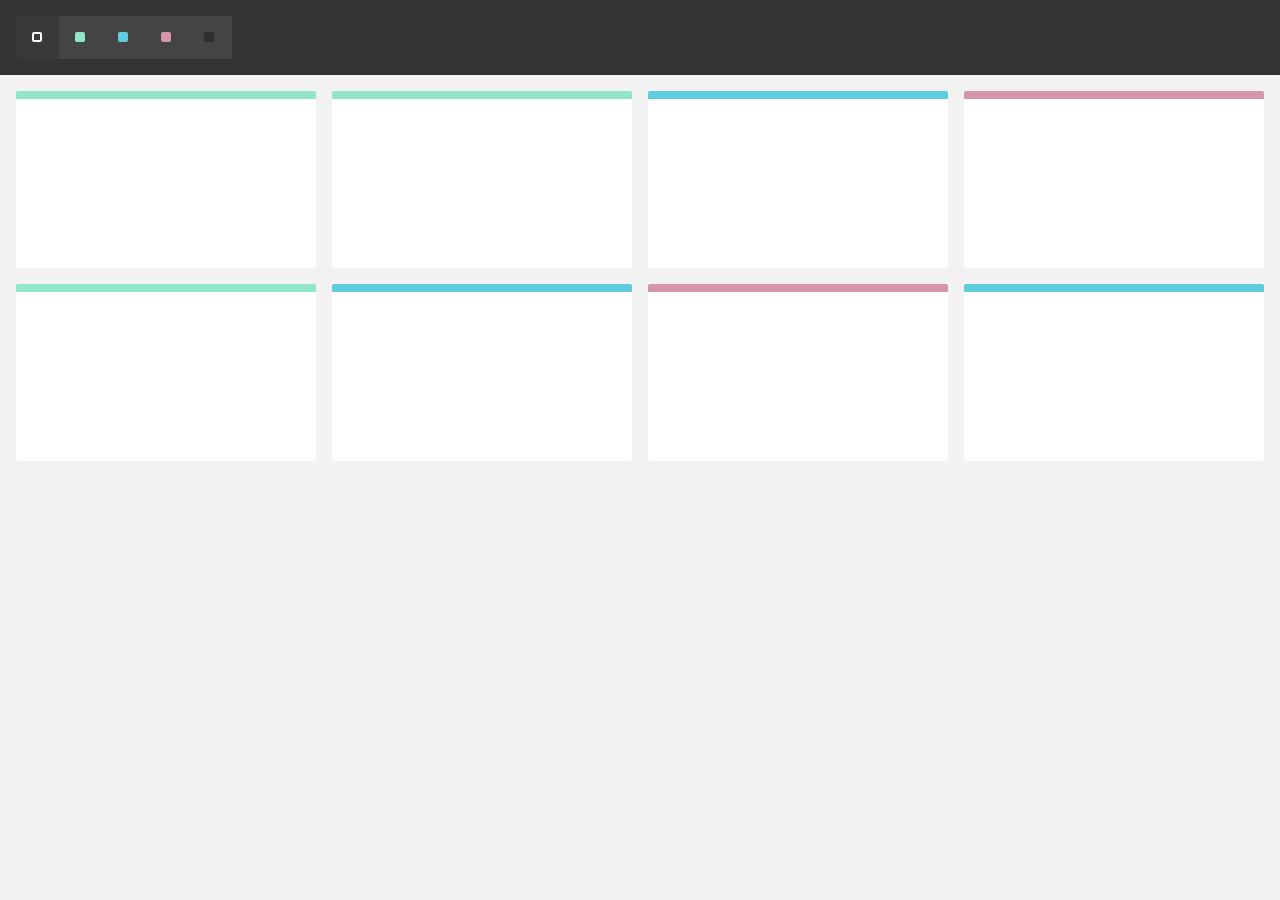
<file: mixitup-v3/patrickkunka-mixitup-61dac05/demos/filtering-by-url/index.html>
<!DOCTYPE html>
<html>
    <head>
        <meta name="viewport" content="width=device-width, initial-scale=1">

        <link href="../reset.css" rel="stylesheet"/>
        <link href="./style.css" rel="stylesheet"/>

        <title>MixItUp Demo - Filtering by URL</title>
    </head>
    <body>
        <div class="controls">
            <button type="button" class="control" data-filter="all">All</button>
            <button type="button" class="control" data-filter=".green">Green</button>
            <button type="button" class="control" data-filter=".blue">Blue</button>
            <button type="button" class="control" data-filter=".pink">Pink</button>
            <button type="button" class="control" data-filter="none">None</button>
        </div>

        <div class="container">
            <div class="mix green"></div>
            <div class="mix green"></div>
            <div class="mix blue"></div>
            <div class="mix pink"></div>
            <div class="mix green"></div>
            <div class="mix blue"></div>
            <div class="mix pink"></div>
            <div class="mix blue"></div>

            <div class="gap"></div>
            <div class="gap"></div>
            <div class="gap"></div>
        </div>

        <script src="../mixitup.min.js"></script>

        <script>
            // As we have no server-side application or routes, we will use
            // a URL "hash" for this demo, but we chould just as easily use
            // a URL route segment.

            // As we will use the target selector in several parts of the demo,
            // we will declare it as a variable here.

            var targetSelector = '.mix';

            /**
             * Reads a hash from the URL (if present), and converts it into a class
             * selector string. E.g "#green" -> ".green". Otherwise, defaults
             * to the targetSelector, equivalent to "all"
             *
             * @return {string}
             */

            function getSelectorFromHash() {
                var hash = window.location.hash.replace(/^#/g, '');

                var selector = hash ? '.' + hash : targetSelector;

                return selector;
            }

            /**
             * Updates the URL whenever the current filter changes.
             *
             * @param   {mixitup.State} state
             * @return  {void}
             */

            function setHash(state) {
                var selector = state.activeFilter.selector;
                var newHash = '#' + selector.replace(/^\./g, '');

                if (selector === targetSelector && window.location.hash) {
                    // Equivalent to filter "all", remove the hash

                    history.pushState(null, document.title, window.location.pathname); // or history.replaceState()
                } else if (newHash !== window.location.hash && selector !== targetSelector) {
                    // Change the hash

                    history.pushState(null, document.title, window.location.pathname + newHash); // or history.replaceState()
                }
            }

            // Instantiate and configure the mixer

            var mixer = mixitup('.container', {
                selectors: {
                    target: targetSelector
                },
                load: {
                    filter: getSelectorFromHash() // Ensure that the mixer's initial filter matches the URL on startup
                },
                callbacks: {
                    onMixEnd: setHash // Call the setHash() method at the end of each operation
                }
            });

            // Add an "onhashchange" handler to keep the mixer in sync as the user goes
            // back and forward through their history.

            // NB: This may or may not be the desired behavior for your project. If you don't
            // want MixItUp operations to count as individual history items, simply use
            // 'replaceState()' instead of 'pushState()' within the 'setHash()' function above.
            // In which case this handler would no longer be neccessary.

            window.onhashchange = function() {
                var selector = getSelectorFromHash();

                if (selector === mixer.getState().activeFilter.selector) return; // no change

                mixer.filter(selector);
            };
        </script>
    </body>
</html>
</file>
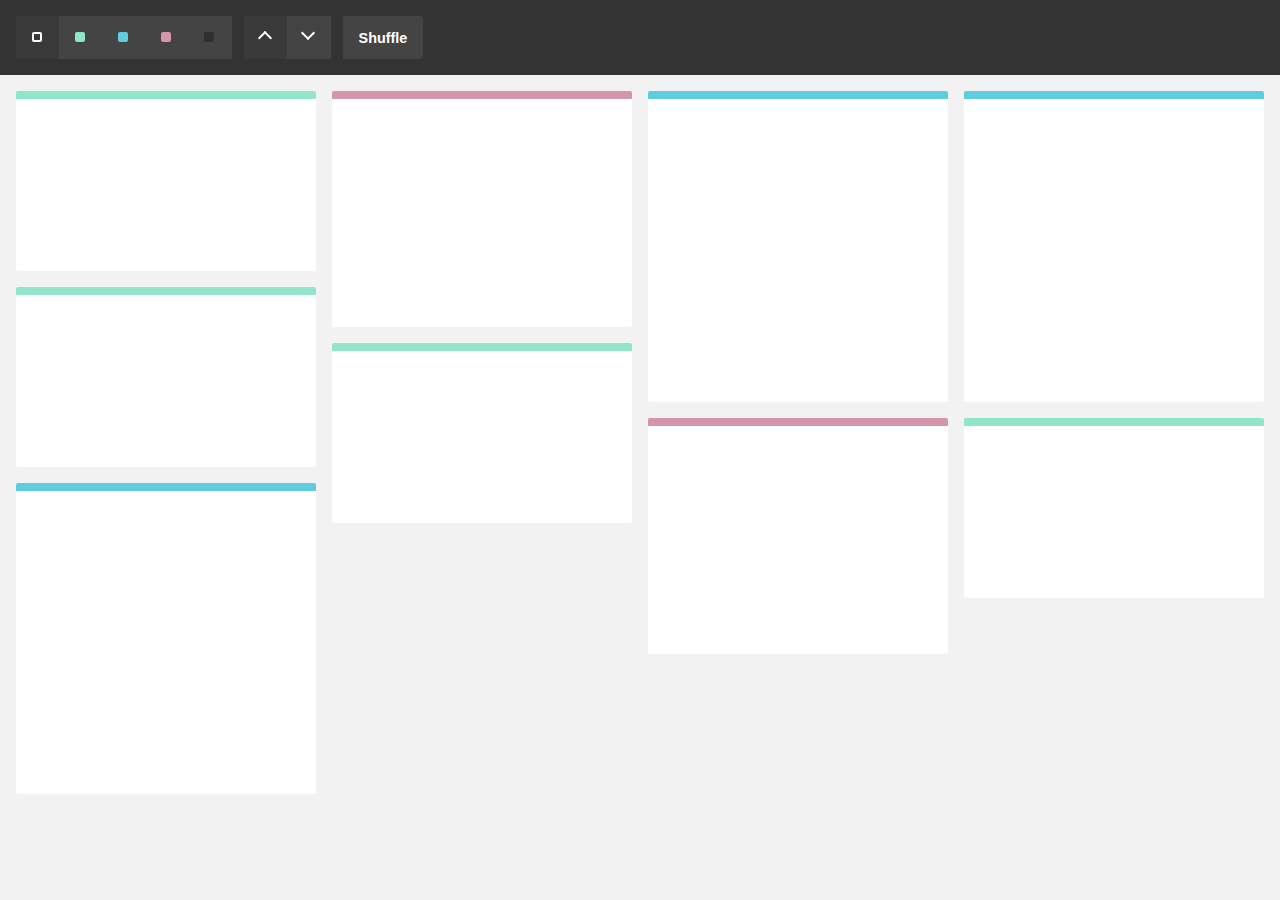
<file: mixitup-v3/patrickkunka-mixitup-61dac05/demos/grid-columns/index.html>
<!DOCTYPE html>
<html>
    <head>
        <meta name="viewport" content="width=device-width, initial-scale=1">

        <link href="../reset.css" rel="stylesheet"/>
        <link href="./style.css" rel="stylesheet"/>

        <title>MixItUp Demo - Columns Grid</title>
    </head>
    <body>
        <div class="controls">
            <button type="button" class="control" data-filter="all">All</button>
            <button type="button" class="control" data-filter=".green">Green</button>
            <button type="button" class="control" data-filter=".blue">Blue</button>
            <button type="button" class="control" data-filter=".pink">Pink</button>
            <button type="button" class="control" data-filter="none">None</button>

            <button type="button" class="control" data-sort="default:asc">Asc</button>
            <button type="button" class="control" data-sort="default:desc">Desc</button>

            <button type="button" class="control text" data-sort="random">Shuffle</button>
        </div>

        <div class="container">
            <div class="mix green"></div>
            <div class="mix green"></div>
            <div class="mix blue"></div>
            <div class="mix pink"></div>
            <div class="mix green"></div>
            <div class="mix blue"></div>
            <div class="mix pink"></div>
            <div class="mix blue"></div>
            <div class="mix green"></div>
        </div>

        <script src="../mixitup.min.js"></script>

        <script>
            var containerEl = document.querySelector('.container');

            var mixer = mixitup(containerEl, {
                animation: {
                    animateResizeContainer: false // required to prevent column algorithm bug
                }
            });

            // NB: See comments in stylesheet regarding fixes for chrome and safari "flickering"
        </script>
    </body>
</html>
</file>
<file: mixitup-v3/patrickkunka-mixitup-61dac05/demos/attribute-selectors/style.css>
html,
body {
    height: 100%;
    background: #f2f2f2;
}

*,
*:before,
*:after {
    box-sizing: border-box;
}

/* Controls
---------------------------------------------------------------------- */

.controls {
    padding: 1rem;
    background: #333;
    font-size: 0.1px;
}

.control {
    position: relative;
    display: inline-block;
    width: 2.7rem;
    height: 2.7rem;
    background: #444;
    cursor: pointer;
    font-size: 0.1px;
    color: white;
    transition: background 150ms;
}

.control:hover {
    background: #3f3f3f;
}

.control[data-filter]:after {
    content: '';
    position: absolute;
    width: 10px;
    height: 10px;
    top: calc(50% - 6px);
    left: calc(50% - 6px);
    border: 2px solid currentColor;
    border-radius: 2px;
    background: currentColor;
    transition: background-color 150ms, border-color 150ms;
}

.control[data-sort]:after {
    content: '';
    position: absolute;
    width: 10px;
    height: 10px;
    border-top: 2px solid;
    border-left: 2px solid;
    top: calc(50% - 6px);
    left: calc(50% - 6px);
    transform:  translateY(1px) rotate(45deg);
}

.control[data-sort*=":desc"]:after {
    transform:  translateY(-4px) rotate(-135deg);
}

.mixitup-control-active {
    background: #393939;
}

.mixitup-control-active[data-filter]:after {
    background: transparent;
}

.control:first-of-type {
    border-radius: 3px 0 0 3px;
}

.control:last-of-type {
    border-radius: 0 3px 3px 0;
}

.control[data-filter] + .control[data-sort] {
    margin-left: .75rem;
}

.control[data-filter=".green"] {
    color: #91e6c7;
}

.control[data-filter=".blue"] {
    color: #5ecdde;
}

.control[data-filter=".pink"] {
    color: #d595aa;
}

.control[data-filter="none"] {
    color: #2f2f2f;
}

/* Container
---------------------------------------------------------------------- */

.container {
    padding: 1rem;
    text-align: justify;
    font-size: 0.1px;
}

.container:after {
    content: '';
    display: inline-block;
    width: 100%;
}

/* Grid Items
---------------------------------------------------------------------- */

.item,
.gap {
    display: inline-block;
    vertical-align: top;
}

.item {
    background: #fff;
    border-top: .5rem solid currentColor;
    border-radius: 2px;
    margin-bottom: 1rem;
    position: relative;
}

.item:before {
    content: '';
    display: inline-block;
    padding-top: 56.25%;
}

.item.green {
    color: #91e6c7;
}

.item.pink {
    color: #d595aa;
}

.item.blue {
    color: #5ecdde;
}

/* Grid Breakpoints
---------------------------------------------------------------------- */

/* 2 Columns */

.item,
.gap {
    width: calc(100%/2 - (((2 - 1) * 1rem) / 2));
}

/* 3 Columns */

@media screen and (min-width: 541px) {
    .item,
    .gap {
        width: calc(100%/3 - (((3 - 1) * 1rem) / 3));
    }
}

/* 4 Columns */

@media screen and (min-width: 961px) {
    .item,
    .gap {
        width: calc(100%/4 - (((4 - 1) * 1rem) / 4));
    }
}

/* 5 Columns */

@media screen and (min-width: 1281px) {
    .item,
    .gap {
        width: calc(100%/5 - (((5 - 1) * 1rem) / 5));
    }
}
</file>
<file: mixitup-v3/patrickkunka-mixitup-61dac05/demos/basic-ie-8/style.css>
html,
body {
    height: 100%;
    background: #f2f2f2;
}

*,
*:before,
*:after {
    box-sizing: border-box;
}

/* Controls
---------------------------------------------------------------------- */

.controls {
    padding: 16px;
    background: #333;
    font-size: 0.1px;
}

.control {
    position: relative;
    display: inline-block;
    vertical-align: top;
    padding: 10px;
    font-size: 15px;
    height: 35px;
    min-width: 25px;
    background: #444;
    cursor: pointer;
    color: white;
    font-weight: 800;
    transition: background 150ms;
}

.control:hover {
    background: #3f3f3f;
}

.control[data-sort*=":desc"]:after {
    transform:  translateY(-4px) rotate(-135deg);
}

.mixitup-control-active {
    background: #393939;
}

.control[data-filter="all"] {
    background: #fff;
}

.control[data-filter=".green"] {
    background: #91e6c7;
}

.control[data-filter=".blue"] {
    background: #5ecdde;
}

.control[data-filter=".pink"] {
    background: #d595aa;
}

.control[data-filter="none"] {
    background: #2f2f2f;
}

/* Container
---------------------------------------------------------------------- */

.container {
    padding: 16px;
    text-align: justify;
    font-size: 0.1px;
}

.container:after {
    content: '';
    display: inline-block;
    width: 100%;
}

/* Target Elements
---------------------------------------------------------------------- */

.mix,
.gap {
    display: inline-block;
    vertical-align: top;
}

.mix {
    background: #fff;
    border-top: 8px solid transparent;
    border-radius: 2px;
    margin-bottom: 1.25%;
    position: relative;
}

.mix:before {
    content: '';
    display: inline-block;
    padding-top: 56.25%;
}

.mix.green {
    border-top-color: #91e6c7;
}

.mix.pink {
    border-top-color: #d595aa;
}

.mix.blue {
    border-top-color: #5ecdde;
}

.mix,
.gap {
    width: 24%;
}
</file>
<file: mixitup-v3/patrickkunka-mixitup-61dac05/demos/basic/style.css>
html,
body {
    height: 100%;
    background: #f2f2f2;
}

*,
*:before,
*:after {
    box-sizing: border-box;
}

/* Controls
---------------------------------------------------------------------- */

.controls {
    padding: 1rem;
    background: #333;
    font-size: 0.1px;
}

.control {
    position: relative;
    display: inline-block;
    width: 2.7rem;
    height: 2.7rem;
    background: #444;
    cursor: pointer;
    font-size: 0.1px;
    color: white;
    transition: background 150ms;
}

.control:hover {
    background: #3f3f3f;
}

.control[data-filter]:after {
    content: '';
    position: absolute;
    width: 10px;
    height: 10px;
    top: calc(50% - 6px);
    left: calc(50% - 6px);
    border: 2px solid currentColor;
    border-radius: 2px;
    background: currentColor;
    transition: background-color 150ms, border-color 150ms;
}

.control[data-sort]:after {
    content: '';
    position: absolute;
    width: 10px;
    height: 10px;
    border-top: 2px solid;
    border-left: 2px solid;
    top: calc(50% - 6px);
    left: calc(50% - 6px);
    transform:  translateY(1px) rotate(45deg);
}

.control[data-sort*=":desc"]:after {
    transform:  translateY(-4px) rotate(-135deg);
}

.mixitup-control-active {
    background: #393939;
}

.mixitup-control-active[data-filter]:after {
    background: transparent;
}

.control:first-of-type {
    border-radius: 3px 0 0 3px;
}

.control:last-of-type {
    border-radius: 0 3px 3px 0;
}

.control[data-filter] + .control[data-sort] {
    margin-left: .75rem;
}

.control[data-filter=".green"] {
    color: #91e6c7;
}

.control[data-filter=".blue"] {
    color: #5ecdde;
}

.control[data-filter=".pink"] {
    color: #d595aa;
}

.control[data-filter="none"] {
    color: #2f2f2f;
}

/* Container
---------------------------------------------------------------------- */

.container {
    padding: 1rem;
    text-align: justify;
    font-size: 0.1px;
}

.container:after {
    content: '';
    display: inline-block;
    width: 100%;
}

/* Target Elements
---------------------------------------------------------------------- */

.mix,
.gap {
    display: inline-block;
    vertical-align: top;
}

.mix {
    background: #fff;
    border-top: .5rem solid currentColor;
    border-radius: 2px;
    margin-bottom: 1rem;
    position: relative;
}

.mix:before {
    content: '';
    display: inline-block;
    padding-top: 56.25%;
}

.mix.green {
    color: #91e6c7;
}

.mix.pink {
    color: #d595aa;
}

.mix.blue {
    color: #5ecdde;
}

/* Grid Breakpoints
---------------------------------------------------------------------- */

/* 2 Columns */

.mix,
.gap {
    width: calc(100%/2 - (((2 - 1) * 1rem) / 2));
}

/* 3 Columns */

@media screen and (min-width: 541px) {
    .mix,
    .gap {
        width: calc(100%/3 - (((3 - 1) * 1rem) / 3));
    }
}

/* 4 Columns */

@media screen and (min-width: 961px) {
    .mix,
    .gap {
        width: calc(100%/4 - (((4 - 1) * 1rem) / 4));
    }
}

/* 5 Columns */

@media screen and (min-width: 1281px) {
    .mix,
    .gap {
        width: calc(100%/5 - (((5 - 1) * 1rem) / 5));
    }
}
</file>
<file: mixitup-v3/patrickkunka-mixitup-61dac05/demos/checkboxes-with-reset-checkbox/style.css>
html,
body {
    height: 100%;
    background: #f2f2f2;
}

*,
*:before,
*:after {
    box-sizing: border-box;
}

/* Controls
---------------------------------------------------------------------- */

.controls {
    padding: 1rem;
    background: #333;
    font-size: 0.1px;
}

.control {
    position: relative;
    display: inline-block;
    width: 2.7rem;
    height: 2.7rem;
    background: #444;
    cursor: pointer;
    font-size: 0.1px;
    color: white;
    transition: background 150ms;
}

.control:hover {
    background: #3f3f3f;
}

.control[data-filter]:after {
    content: '';
    position: absolute;
    width: 10px;
    height: 10px;
    top: calc(50% - 6px);
    left: calc(50% - 6px);
    border: 2px solid currentColor;
    border-radius: 2px;
    background: currentColor;
    transition: background-color 150ms, border-color 150ms;
}

.control[data-sort]:after {
    content: '';
    position: absolute;
    width: 10px;
    height: 10px;
    border-top: 2px solid;
    border-left: 2px solid;
    top: calc(50% - 6px);
    left: calc(50% - 6px);
    transform:  translateY(1px) rotate(45deg);
}

.control[data-sort*=":desc"]:after {
    transform:  translateY(-4px) rotate(-135deg);
}

.mixitup-control-active {
    background: #393939;
}

.mixitup-control-active[data-filter]:after {
    background: transparent;
}

.control:first-of-type {
    border-radius: 3px 0 0 3px;
}

.control:last-of-type {
    border-radius: 0 3px 3px 0;
}

.checkbox-group {
    display: inline-block;
    padding: .5rem;
    background: #2a2a2a;
    margin-right: .75rem;
    vertical-align: top;
}

.checkbox {
    text-align: justify;
}

.checkbox:after {
    content: '';
    display: inline-block;
    width: 100%;
}

.checkbox-input,
.checkbox-label {
    display: inline-block;
}

.checkbox-label {
    color: white;
    font-family: 'helvetica-neue', arial, sans-serif;
    font-size: .9rem;
    margin-right: .5rem;
}

/* Container
---------------------------------------------------------------------- */

.container {
    padding: 1rem;
    text-align: justify;
    font-size: 0.1px;
}

.container:after {
    content: '';
    display: inline-block;
    width: 100%;
}

/* Target Elements
---------------------------------------------------------------------- */

.mix,
.gap {
    display: inline-block;
    vertical-align: top;
}

.mix {
    background: #fff;
    border-top: .5rem solid currentColor;
    border-radius: 2px;
    margin-bottom: 1rem;
    position: relative;
}

.mix:before {
    content: '';
    display: inline-block;
    padding-top: 56.25%;
}

.mix.green {
    color: #91e6c7;
}

.mix.pink {
    color: #d595aa;
}

.mix.blue {
    color: #5ecdde;
}

/* Grid Breakpoints
---------------------------------------------------------------------- */

/* 2 Columns */

.mix,
.gap {
    width: calc(100%/2 - (((2 - 1) * 1rem) / 2));
}

/* 3 Columns */

@media screen and (min-width: 541px) {
    .mix,
    .gap {
        width: calc(100%/3 - (((3 - 1) * 1rem) / 3));
    }
}

/* 4 Columns */

@media screen and (min-width: 961px) {
    .mix,
    .gap {
        width: calc(100%/4 - (((4 - 1) * 1rem) / 4));
    }
}

/* 5 Columns */

@media screen and (min-width: 1281px) {
    .mix,
    .gap {
        width: calc(100%/5 - (((5 - 1) * 1rem) / 5));
    }
}
</file>
<file: mixitup-v3/patrickkunka-mixitup-61dac05/demos/checkboxes/style.css>
html,
body {
    height: 100%;
    background: #f2f2f2;
}

*,
*:before,
*:after {
    box-sizing: border-box;
}

/* Controls
---------------------------------------------------------------------- */

.controls {
    padding: 1rem;
    background: #333;
    font-size: 0.1px;
}

.control {
    position: relative;
    display: inline-block;
    width: 2.7rem;
    height: 2.7rem;
    background: #444;
    cursor: pointer;
    font-size: 0.1px;
    color: white;
    transition: background 150ms;
}

.control:hover {
    background: #3f3f3f;
}

.control[data-filter]:after {
    content: '';
    position: absolute;
    width: 10px;
    height: 10px;
    top: calc(50% - 6px);
    left: calc(50% - 6px);
    border: 2px solid currentColor;
    border-radius: 2px;
    background: currentColor;
    transition: background-color 150ms, border-color 150ms;
}

.control[data-sort]:after {
    content: '';
    position: absolute;
    width: 10px;
    height: 10px;
    border-top: 2px solid;
    border-left: 2px solid;
    top: calc(50% - 6px);
    left: calc(50% - 6px);
    transform:  translateY(1px) rotate(45deg);
}

.control[data-sort*=":desc"]:after {
    transform:  translateY(-4px) rotate(-135deg);
}

.mixitup-control-active {
    background: #393939;
}

.mixitup-control-active[data-filter]:after {
    background: transparent;
}

.control:first-of-type {
    border-radius: 3px 0 0 3px;
}

.control:last-of-type {
    border-radius: 0 3px 3px 0;
}

.checkbox-group {
    display: inline-block;
    padding: .5rem;
    background: #2a2a2a;
    margin-right: .75rem;
    vertical-align: top;
}

.checkbox {
    text-align: justify;
}

.checkbox:after {
    content: '';
    display: inline-block;
    width: 100%;
}

.checkbox-input,
.checkbox-label {
    display: inline-block;
}

.checkbox-label {
    color: white;
    font-family: 'helvetica-neue', arial, sans-serif;
    font-size: .9rem;
    margin-right: .5rem;
}

/* Container
---------------------------------------------------------------------- */

.container {
    padding: 1rem;
    text-align: justify;
    font-size: 0.1px;
}

.container:after {
    content: '';
    display: inline-block;
    width: 100%;
}

/* Target Elements
---------------------------------------------------------------------- */

.mix,
.gap {
    display: inline-block;
    vertical-align: top;
}

.mix {
    background: #fff;
    border-top: .5rem solid currentColor;
    border-radius: 2px;
    margin-bottom: 1rem;
    position: relative;
}

.mix:before {
    content: '';
    display: inline-block;
    padding-top: 56.25%;
}

.mix.green {
    color: #91e6c7;
}

.mix.pink {
    color: #d595aa;
}

.mix.blue {
    color: #5ecdde;
}

/* Grid Breakpoints
---------------------------------------------------------------------- */

/* 2 Columns */

.mix,
.gap {
    width: calc(100%/2 - (((2 - 1) * 1rem) / 2));
}

/* 3 Columns */

@media screen and (min-width: 541px) {
    .mix,
    .gap {
        width: calc(100%/3 - (((3 - 1) * 1rem) / 3));
    }
}

/* 4 Columns */

@media screen and (min-width: 961px) {
    .mix,
    .gap {
        width: calc(100%/4 - (((4 - 1) * 1rem) / 4));
    }
}

/* 5 Columns */

@media screen and (min-width: 1281px) {
    .mix,
    .gap {
        width: calc(100%/5 - (((5 - 1) * 1rem) / 5));
    }
}
</file>
<file: mixitup-v3/patrickkunka-mixitup-61dac05/demos/dataset-empty-container/style.css>
html,
body {
    height: 100%;
    background: #f2f2f2;
}

*,
*:before,
*:after {
    box-sizing: border-box;
}

/* Controls
---------------------------------------------------------------------- */

.controls {
    padding: 1rem;
    background: #333;
    font-size: 0.1px;
}

.control {
    position: relative;
    display: inline-block;
    width: 2.7rem;
    height: 2.7rem;
    background: #444;
    cursor: pointer;
    font-size: 0.1px;
    color: white;
    transition: background 150ms;
}

.control:not(.control-active):hover {
    background: #3f3f3f;
}

.control-filter:after {
    content: '';
    position: absolute;
    width: 10px;
    height: 10px;
    top: calc(50% - 6px);
    left: calc(50% - 6px);
    border: 2px solid currentColor;
    border-radius: 2px;
    background: currentColor;
    transition: background-color 150ms, border-color 150ms;
}

.control-sort:after {
    content: '';
    position: absolute;
    width: 10px;
    height: 10px;
    border-top: 2px solid;
    border-left: 2px solid;
    top: calc(50% - 6px);
    left: calc(50% - 6px);
    transform:  translateY(1px) rotate(45deg);
}

.control-sort[data-order="desc"]:after {
    transform:  translateY(-4px) rotate(-135deg);
}

.control-active {
    background: #393939;
}

.control-filter.control-active:after {
    background: transparent;
}

.control:first-of-type {
    border-radius: 3px 0 0 3px;
}

.control:last-of-type {
    border-radius: 0 3px 3px 0;
}

.control-filter + .control-sort {
    margin-left: .75rem;
}

.control-filter[data-color="green"] {
    color: #91e6c7;
}

.control-filter[data-color="blue"] {
    color: #5ecdde;
}

.control-filter[data-color="pink"] {
    color: #d595aa;
}

.control-filter[data-color="none"] {
    color: #2f2f2f;
}

/* Container
---------------------------------------------------------------------- */

.container {
    padding: 1rem;
    text-align: justify;
    font-size: 0.1px;
}

.container:after {
    content: '';
    display: inline-block;
    width: 100%;
}

/* Target Elements
---------------------------------------------------------------------- */

.item,
.gap {
    display: inline-block;
    vertical-align: top;
}

.item {
    background: #fff;
    border-top: .5rem solid currentColor;
    border-radius: 2px;
    margin-bottom: 1rem;
    position: relative;
}

.item:before {
    content: '';
    display: inline-block;
    padding-top: 56.25%;
}

.item.green {
    color: #91e6c7;
}

.item.pink {
    color: #d595aa;
}

.item.blue {
    color: #5ecdde;
}

.item .published-date {
    position: absolute;
    top: 0;
    left: 0;
    padding: 1rem;
    font-size: 1rem;
    color: #333;
    font-family: 'helvetica-neue', arial, sans-serif;
    font-weight:  700;
}

/* Grid Breakpoints
---------------------------------------------------------------------- */

/* 2 Columns */

.item,
.gap {
    width: calc(100%/2 - (((2 - 1) * 1rem) / 2));
}

/* 3 Columns */

@media screen and (min-width: 541px) {
    .item,
    .gap {
        width: calc(100%/3 - (((3 - 1) * 1rem) / 3));
    }
}

/* 4 Columns */

@media screen and (min-width: 961px) {
    .item,
    .gap {
        width: calc(100%/4 - (((4 - 1) * 1rem) / 4));
    }
}

/* 5 Columns */

@media screen and (min-width: 1281px) {
    .item,
    .gap {
        width: calc(100%/5 - (((5 - 1) * 1rem) / 5));
    }
}
</file>
<file: mixitup-v3/patrickkunka-mixitup-61dac05/demos/dataset-pre-rendered-targets/style.css>
html,
body {
    height: 100%;
    background: #f2f2f2;
}

*,
*:before,
*:after {
    box-sizing: border-box;
}

/* Controls
---------------------------------------------------------------------- */

.controls {
    padding: 1rem;
    background: #333;
    font-size: 0.1px;
}

.control {
    position: relative;
    display: inline-block;
    width: 2.7rem;
    height: 2.7rem;
    background: #444;
    cursor: pointer;
    font-size: 0.1px;
    color: white;
    transition: background 150ms;
}

.control:not(.control-active):hover {
    background: #3f3f3f;
}

.control-filter:after {
    content: '';
    position: absolute;
    width: 10px;
    height: 10px;
    top: calc(50% - 6px);
    left: calc(50% - 6px);
    border: 2px solid currentColor;
    border-radius: 2px;
    background: currentColor;
    transition: background-color 150ms, border-color 150ms;
}

.control-sort:after {
    content: '';
    position: absolute;
    width: 10px;
    height: 10px;
    border-top: 2px solid;
    border-left: 2px solid;
    top: calc(50% - 6px);
    left: calc(50% - 6px);
    transform:  translateY(1px) rotate(45deg);
}

.control-sort[data-order="desc"]:after {
    transform:  translateY(-4px) rotate(-135deg);
}

.control-active {
    background: #393939;
}

.control-filter.control-active:after {
    background: transparent;
}

.control:first-of-type {
    border-radius: 3px 0 0 3px;
}

.control:last-of-type {
    border-radius: 0 3px 3px 0;
}

.control-filter + .control-sort {
    margin-left: .75rem;
}

.control-filter[data-color="green"] {
    color: #91e6c7;
}

.control-filter[data-color="blue"] {
    color: #5ecdde;
}

.control-filter[data-color="pink"] {
    color: #d595aa;
}

.control-filter[data-color="none"] {
    color: #2f2f2f;
}

/* Container
---------------------------------------------------------------------- */

.container {
    padding: 1rem;
    text-align: justify;
    font-size: 0.1px;
}

.container:after {
    content: '';
    display: inline-block;
    width: 100%;
}

/* Target Elements
---------------------------------------------------------------------- */

.item,
.gap {
    display: inline-block;
    vertical-align: top;
}

.item {
    background: #fff;
    border-top: .5rem solid currentColor;
    border-radius: 2px;
    margin-bottom: 1rem;
    position: relative;
}

.item:before {
    content: '';
    display: inline-block;
    padding-top: 56.25%;
}

.item.green {
    color: #91e6c7;
}

.item.pink {
    color: #d595aa;
}

.item.blue {
    color: #5ecdde;
}

.item .published-date {
    position: absolute;
    top: 0;
    left: 0;
    padding: 1rem;
    font-size: 1rem;
    color: #333;
    font-family: 'helvetica-neue', arial, sans-serif;
    font-weight:  700;
}

/* Grid Breakpoints
---------------------------------------------------------------------- */

/* 2 Columns */

.item,
.gap {
    width: calc(100%/2 - (((2 - 1) * 1rem) / 2));
}

/* 3 Columns */

@media screen and (min-width: 541px) {
    .item,
    .gap {
        width: calc(100%/3 - (((3 - 1) * 1rem) / 3));
    }
}

/* 4 Columns */

@media screen and (min-width: 961px) {
    .item,
    .gap {
        width: calc(100%/4 - (((4 - 1) * 1rem) / 4));
    }
}

/* 5 Columns */

@media screen and (min-width: 1281px) {
    .item,
    .gap {
        width: calc(100%/5 - (((5 - 1) * 1rem) / 5));
    }
}
</file>
<file: mixitup-v3/patrickkunka-mixitup-61dac05/demos/filtering-by-range/style.css>
html,
body {
    height: 100%;
    background: #f2f2f2;
}

*,
*:before,
*:after {
    box-sizing: border-box;
}

/* Controls
---------------------------------------------------------------------- */

.controls {
    padding: 1rem;
    background: #333;
    font-size: 0.1px;
}

.control {
    position: relative;
    display: inline-block;
    width: 2.7rem;
    height: 2.7rem;
    background: #444;
    cursor: pointer;
    font-size: 0.1px;
    color: white;
    transition: background 150ms;
}

.control:hover {
    background: #3f3f3f;
}

.control[data-filter]:after {
    content: '';
    position: absolute;
    width: 10px;
    height: 10px;
    top: calc(50% - 6px);
    left: calc(50% - 6px);
    border: 2px solid currentColor;
    border-radius: 2px;
    background: currentColor;
    transition: background-color 150ms, border-color 150ms;
}

.control[data-sort]:after {
    content: '';
    position: absolute;
    width: 10px;
    height: 10px;
    border-top: 2px solid;
    border-left: 2px solid;
    top: calc(50% - 6px);
    left: calc(50% - 6px);
    transform:  translateY(1px) rotate(45deg);
}

.control[data-sort*=":desc"]:after {
    transform:  translateY(-4px) rotate(-135deg);
}

.mixitup-control-active {
    background: #393939;
}

.mixitup-control-active[data-filter]:after {
    background: transparent;
}

.control:first-of-type {
    border-radius: 3px 0 0 3px;
}

.control:last-of-type {
    border-radius: 0 3px 3px 0;
}

.control[data-filter] + .control[data-sort] {
    margin-left: .75rem;
}

.control[data-filter=".green"] {
    color: #91e6c7;
}

.control[data-filter=".blue"] {
    color: #5ecdde;
}

.control[data-filter=".pink"] {
    color: #d595aa;
}

.control[data-filter="none"] {
    color: #2f2f2f;
}

.range-slider {
    margin: 0 1rem;
    display: inline-block;
    vertical-align: middle;
    position: relative;
}

.range-slider:last-child {
    margin-left: 0;
}

.range-slider::before,
.range-slider::after,
.range-slider-label {
    font-family: 'helvetica-neue', arial, sans-serif;
}

.range-slider::before,
.range-slider::after {
    font-size: .7rem;
    color: #aaa;
    content: '0';
    position: absolute;
    bottom: 0;
    left: 0;
    padding: 0 .2rem;
}

.range-slider::after {
    content: '10';
    left: auto;
    right: 0;
}

.range-slider-label {
    display: block;
    font-size: .8rem;
    color: #ccc;
    margin-bottom: .05rem;
    font-weight: 700;
}

.range-slider:last-child .range-slider-label {
    text-align: right;
}

.range-slider-input {
    position: relative;
    background: transparent;
    -webkit-appearance: none;
    margin-bottom: .75rem;
    z-index: 1;
}

.range-slider-input::-webkit-slider-runnable-track {
    width: 300px;
    height: 5px;
    background: #888;
    border: none;
    border-radius: 3px;
    transition: background 150ms;
}

.range-slider-input::-webkit-slider-thumb {
    -webkit-appearance: none;
    border: none;
    height: 16px;
    width: 16px;
    border-radius: 50%;
    background: #5ecdde;
    margin-top: -6px;
}

.range-slider-input:focus {
    outline: none;
}

/* Container
---------------------------------------------------------------------- */

.container {
    padding: 1rem;
    text-align: justify;
    font-size: 0.1px;
}

.container:after {
    content: '';
    display: inline-block;
    width: 100%;
}

/* Target Elements
---------------------------------------------------------------------- */

.mix,
.gap {
    display: inline-block;
    vertical-align: top;
}

.mix {
    background: #fff;
    border-top: .5rem solid currentColor;
    border-radius: 2px;
    margin-bottom: 1rem;
    position: relative;
    font-family: 'helvetica-neue', arial, sans-serif;
}

.mix:before {
    content: '';
    display: inline-block;
    padding-top: 56.25%;
}

.mix.green {
    color: #91e6c7;
}

.mix.pink {
    color: #d595aa;
}

.mix.blue {
    color: #5ecdde;
}

.mix[data-size]:after {
    position: absolute;
    content: attr(data-size);
    font-size: 1rem;
    font-weight: bold;
    color: #aaa;
    padding: 1rem;
    width: 100%;
    top: 0;
    left: 0;
}

/* Grid Breakpoints
---------------------------------------------------------------------- */

/* 2 Columns */

.mix,
.gap {
    width: calc(100%/2 - (((2 - 1) * 1rem) / 2));
}

/* 3 Columns */

@media screen and (min-width: 541px) {
    .mix,
    .gap {
        width: calc(100%/3 - (((3 - 1) * 1rem) / 3));
    }
}

/* 4 Columns */

@media screen and (min-width: 961px) {
    .mix,
    .gap {
        width: calc(100%/4 - (((4 - 1) * 1rem) / 4));
    }
}

/* 5 Columns */

@media screen and (min-width: 1281px) {
    .mix,
    .gap {
        width: calc(100%/5 - (((5 - 1) * 1rem) / 5));
    }
}
</file>
<file: mixitup-v3/patrickkunka-mixitup-61dac05/demos/filtering-by-text-input/style.css>
html,
body {
    height: 100%;
    background: #f2f2f2;
}

*,
*:before,
*:after {
    box-sizing: border-box;
}

/* Controls
---------------------------------------------------------------------- */

.controls {
    padding: 1rem;
    background: #333;
    font-size: 0.1px;
}

.control {
    position: relative;
    display: inline-block;
    width: 2.7rem;
    height: 2.7rem;
    background: #444;
    cursor: pointer;
    font-size: 0.1px;
    color: white;
    transition: background 150ms;
}

.control:hover {
    background: #3f3f3f;
}

.control[data-filter]:after {
    content: '';
    position: absolute;
    width: 10px;
    height: 10px;
    top: calc(50% - 6px);
    left: calc(50% - 6px);
    border: 2px solid currentColor;
    border-radius: 2px;
    background: currentColor;
    transition: background-color 150ms, border-color 150ms;
}

.control[data-sort]:after {
    content: '';
    position: absolute;
    width: 10px;
    height: 10px;
    border-top: 2px solid;
    border-left: 2px solid;
    top: calc(50% - 6px);
    left: calc(50% - 6px);
    transform:  translateY(1px) rotate(45deg);
}

.control[data-sort*=":desc"]:after {
    transform:  translateY(-4px) rotate(-135deg);
}

.mixitup-control-active {
    background: #393939;
}

.mixitup-control-active[data-filter]:after {
    background: transparent;
}

.control:first-of-type {
    border-radius: 3px 0 0 3px;
}

.control:last-of-type {
    border-radius: 0 3px 3px 0;
}

.control[data-filter] + .control[data-sort] {
    margin-left: .75rem;
}

.control[data-filter=".green"] {
    color: #91e6c7;
}

.control[data-filter=".blue"] {
    color: #5ecdde;
}

.control[data-filter=".pink"] {
    color: #d595aa;
}

.control[data-filter="none"] {
    color: #2f2f2f;
}

.input {
    display: inline-block;
    font-size: 1rem;
    padding: .75rem;
    margin-left: .75rem;
    border-radius: 2px;
    border: 0 none;
    background: white;
    font-family: 'helvetica neue', arial, sans-serif;
    vertical-align: top;
}

/* Container
---------------------------------------------------------------------- */

.container {
    padding: 1rem;
    text-align: justify;
    font-size: 0.1px;
}

.container:after {
    content: '';
    display: inline-block;
    width: 100%;
}

/* Target Elements
---------------------------------------------------------------------- */

.mix,
.gap {
    display: inline-block;
    vertical-align: top;
}

.mix {
    background: #fff;
    border-top: .5rem solid currentColor;
    border-radius: 2px;
    margin-bottom: 1rem;
    position: relative;
}

.mix:before {
    content: '';
    display: inline-block;
    padding-top: 56.25%;
}

.mix.green {
    color: #91e6c7;
}

.mix.pink {
    color: #d595aa;
}

.mix.blue {
    color: #5ecdde;
}

/* Grid Breakpoints
---------------------------------------------------------------------- */

/* 2 Columns */

.mix,
.gap {
    width: calc(100%/2 - (((2 - 1) * 1rem) / 2));
}

/* 3 Columns */

@media screen and (min-width: 541px) {
    .mix,
    .gap {
        width: calc(100%/3 - (((3 - 1) * 1rem) / 3));
    }
}

/* 4 Columns */

@media screen and (min-width: 961px) {
    .mix,
    .gap {
        width: calc(100%/4 - (((4 - 1) * 1rem) / 4));
    }
}

/* 5 Columns */

@media screen and (min-width: 1281px) {
    .mix,
    .gap {
        width: calc(100%/5 - (((5 - 1) * 1rem) / 5));
    }
}
</file>
<file: mixitup-v3/patrickkunka-mixitup-61dac05/demos/filtering-by-url/style.css>
html,
body {
    height: 100%;
    background: #f2f2f2;
}

*,
*:before,
*:after {
    box-sizing: border-box;
}

/* Controls
---------------------------------------------------------------------- */

.controls {
    padding: 1rem;
    background: #333;
    font-size: 0.1px;
}

.control {
    position: relative;
    display: inline-block;
    width: 2.7rem;
    height: 2.7rem;
    background: #444;
    cursor: pointer;
    font-size: 0.1px;
    color: white;
    transition: background 150ms;
}

.control:hover {
    background: #3f3f3f;
}

.control[data-filter]:after {
    content: '';
    position: absolute;
    width: 10px;
    height: 10px;
    top: calc(50% - 6px);
    left: calc(50% - 6px);
    border: 2px solid currentColor;
    border-radius: 2px;
    background: currentColor;
    transition: background-color 150ms, border-color 150ms;
}

.mixitup-control-active {
    background: #393939;
}

.mixitup-control-active[data-filter]:after {
    background: transparent;
}

.control:first-of-type {
    border-radius: 3px 0 0 3px;
}

.control:last-of-type {
    border-radius: 0 3px 3px 0;
}

.control[data-filter=".green"] {
    color: #91e6c7;
}

.control[data-filter=".blue"] {
    color: #5ecdde;
}

.control[data-filter=".pink"] {
    color: #d595aa;
}

.control[data-filter="none"] {
    color: #2f2f2f;
}

/* Container
---------------------------------------------------------------------- */

.container {
    padding: 1rem;
    text-align: justify;
    font-size: 0.1px;
}

.container:after {
    content: '';
    display: inline-block;
    width: 100%;
}

/* Target Elements
---------------------------------------------------------------------- */

.mix,
.gap {
    display: inline-block;
    vertical-align: top;
}

.mix {
    background: #fff;
    border-top: .5rem solid currentColor;
    border-radius: 2px;
    margin-bottom: 1rem;
    position: relative;
}

.mix:before {
    content: '';
    display: inline-block;
    padding-top: 56.25%;
}

.mix.green {
    color: #91e6c7;
}

.mix.pink {
    color: #d595aa;
}

.mix.blue {
    color: #5ecdde;
}

/* Grid Breakpoints
---------------------------------------------------------------------- */

/* 2 Columns */

.mix,
.gap {
    width: calc(100%/2 - (((2 - 1) * 1rem) / 2));
}

/* 3 Columns */

@media screen and (min-width: 541px) {
    .mix,
    .gap {
        width: calc(100%/3 - (((3 - 1) * 1rem) / 3));
    }
}

/* 4 Columns */

@media screen and (min-width: 961px) {
    .mix,
    .gap {
        width: calc(100%/4 - (((4 - 1) * 1rem) / 4));
    }
}

/* 5 Columns */

@media screen and (min-width: 1281px) {
    .mix,
    .gap {
        width: calc(100%/5 - (((5 - 1) * 1rem) / 5));
    }
}
</file>
<file: mixitup-v3/patrickkunka-mixitup-61dac05/demos/grid-columns/style.css>
html,
body {
    height: 100%;
    background: #f2f2f2;
}

*,
*:before,
*:after {
    box-sizing: border-box;
}

/* Controls
---------------------------------------------------------------------- */

.controls {
    padding: 1rem;
    background: #333;
    font-size: 0.1px;
}

.control {
    position: relative;
    display: inline-block;
    vertical-align: top;
    width: 2.7rem;
    height: 2.7rem;
    background: #444;
    cursor: pointer;
    font-size: 0.1px;
    color: white;
    transition: background 150ms;
}

.control:hover {
    background: #3f3f3f;
}

.control[data-filter]:after {
    content: '';
    position: absolute;
    width: 10px;
    height: 10px;
    top: calc(50% - 6px);
    left: calc(50% - 6px);
    border: 2px solid currentColor;
    border-radius: 2px;
    background: currentColor;
    transition: background-color 150ms, border-color 150ms;
}

.control[data-sort]:after {
    content: '';
    position: absolute;
    width: 10px;
    height: 10px;
    border-top: 2px solid;
    border-left: 2px solid;
    top: calc(50% - 6px);
    left: calc(50% - 6px);
    transform:  translateY(1px) rotate(45deg);
}

.control.text {
    width: auto;
    height: auto;
    padding: 0 1rem;
    font-size: .9rem;
    height: 2.7rem;
    font-weight: 800;
    color: white;
    margin-left: .75rem;
}

.control.text:after {
    display: none;
}

.control[data-sort*=":desc"]:after {
    transform:  translateY(-4px) rotate(-135deg);
}

.mixitup-control-active {
    background: #393939;
}

.mixitup-control-active[data-filter]:after {
    background: transparent;
}

.control:first-of-type {
    border-radius: 3px 0 0 3px;
}

.control:last-of-type {
    border-radius: 0 3px 3px 0;
}

.control[data-filter] + .control[data-sort] {
    margin-left: .75rem;
}

.control[data-filter=".green"] {
    color: #91e6c7;
}

.control[data-filter=".blue"] {
    color: #5ecdde;
}

.control[data-filter=".pink"] {
    color: #d595aa;
}

.control[data-filter="none"] {
    color: #2f2f2f;
}

/* Container
---------------------------------------------------------------------- */

.container {
    padding: 1rem;

    -webkit-column-count: 1;
    -moz-column-count: 1;
    column-count: 1;
}

/* Target Elements
---------------------------------------------------------------------- */

.mix {
    display: inline-block;
    vertical-align: top;
    width: 100%;
    background: #fff;
    border-top: .5rem solid currentColor;
    border-radius: 2px;
    margin-bottom: 1rem;
    position: relative;

    backface-visibility: hidden; /* prevents flicker in chrome */
    will-change: transform, opacity; /* prevents flicker in safari */
}

.mix:before {
    content: '';
    display: inline-block;
    padding-top: 56.25%;
}

.mix.green {
    color: #91e6c7;
}

.mix.pink {
    color: #d595aa;
}

.mix.blue {
    color: #5ecdde;
}

.mix.pink:before {
    padding-top: 75%;
}

.mix.blue:before {
    padding-top: 100%;
}

/* Grid Breakpoints
---------------------------------------------------------------------- */

/* 2 Columns */

@media screen and (min-width: 401px) {
    .container {
        -webkit-column-count: 2;
        -moz-column-count: 2;
        column-count: 2;
    }
}

/* 3 Columns */

@media screen and (min-width: 541px) {
    .container {
        -webkit-column-count: 3;
        -moz-column-count: 3;
        column-count: 3;
    }
}

/* 4 Columns */

@media screen and (min-width: 961px) {
    .container {
        -webkit-column-count: 4;
        -moz-column-count: 4;
        column-count: 4;
    }
}

/* 5 Columns */

@media screen and (min-width: 1281px) {
    .container {
        -webkit-column-count: 5;
        -moz-column-count: 5;
        column-count: 5;
    }
}
</file>
